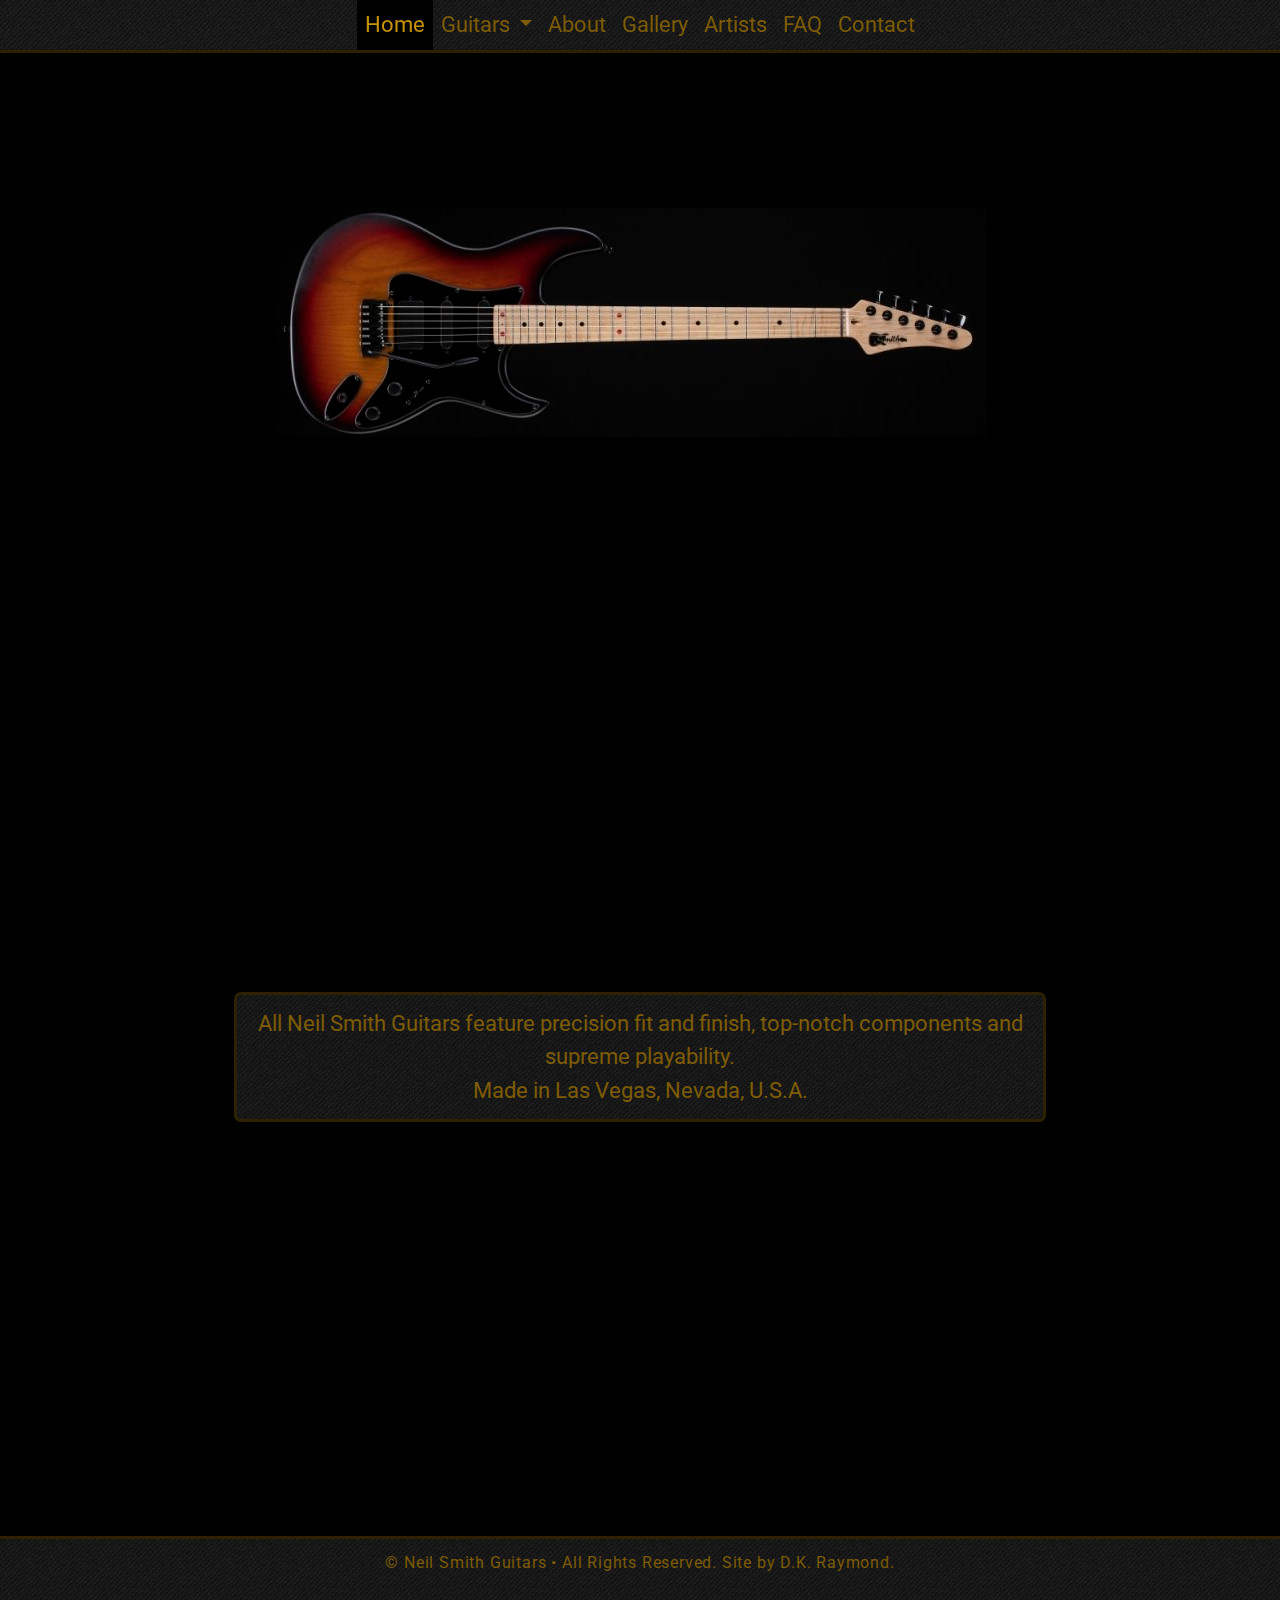
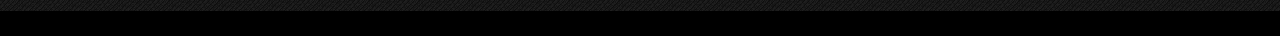
<file: index.html>
<!DOCTYPE html>
<html lang="en">
  <head>
    <meta charset="utf-8" />
    <meta
      name="viewport"
      content="width=device-width, initial-scale=1, shrink-to-fit=no"
    />
    <meta
      name="description"
      content="Neil Smith Guitars offers pro-quality solid-body electric guitars from Las Vegas, NV, USA."
    />
    <link rel="apple-touch-icon" sizes="180x180" href="/apple-touch-icon.png" />
    <link rel="icon" type="image/png" sizes="32x32" href="/favicon-32x32.png" />
    <link rel="icon" type="image/png" sizes="16x16" href="/favicon-16x16.png" />
    <link rel="manifest" href="/site.webmanifest" />
    <link
      href="https://fonts.googleapis.com/css?family=Roboto&display=swap"
      rel="stylesheet"
    />
    <link
      rel="stylesheet"
      href="https://stackpath.bootstrapcdn.com/bootstrap/4.3.1/css/bootstrap.min.css"
      integrity="sha384-ggOyR0iXCbMQv3Xipma34MD+dH/1fQ784/j6cY/iJTQUOhcWr7x9JvoRxT2MZw1T"
      crossorigin="anonymous"
    />
    <link
      rel="stylesheet"
      href="https://use.fontawesome.com/releases/v5.6.3/css/all.css"
      integrity="sha384-UHRtZLI+pbxtHCWp1t77Bi1L4ZtiqrqD80Kn4Z8NTSRyMA2Fd33n5dQ8lWUE00s/"
      crossorigin="anonymous"
    />
    <link rel="stylesheet" href="./css/styles.min.css" />
    <link rel="stylesheet" href="https://unpkg.com/aos@next/dist/aos.css" />
    <title>
      Neil Smith Guitars - Fine Electric Guitars from Las Vegas, NV, USA
    </title>
  </head>
  <body class="home-page-body">
    <nav class="navbar navbar-expand-lg navbar-dark">
      <button
        class="navbar-toggler"
        type="button"
        data-toggle="collapse"
        data-target="#navbarSupportedContent"
        aria-controls="navbarSupportedContent"
        aria-expanded="false"
        aria-label="Toggle navigation"
      >
        <span class="navbar-toggler-icon">
          <i class="fas fa-bars"></i>
        </span>
      </button>
      <div class="collapse navbar-collapse" id="navbarSupportedContent">
        <ul class="navbar-nav m-auto">
          <li class="nav-item">
            <a class="nav-link active" href="index.html"
              >Home <span class="sr-only">(current)</span></a
            >
          </li>
          <li class="nav-item dropdown">
            <a
              class="nav-link dropdown-toggle"
              href="#"
              id="navbarDropdown"
              role="button"
              data-toggle="dropdown"
              aria-haspopup="true"
              aria-expanded="false"
            >
              Guitars
            </a>
            <div class="dropdown-menu" aria-labelledby="navbarDropdown">
              <a class="dropdown-item" href="starbird-sss.html">Starbird SSS</a>
              <a class="dropdown-item" href="starbird-hh.html">Starbird HH</a>
              <a class="dropdown-item" href="starbird-hsh.html">Starbird HSH</a>
              <a class="dropdown-item" href="stardust-II.html">Stardust II</a>
            </div>
          </li>
          <li class="nav-item">
            <a class="nav-link" href="about.html">About</a>
          </li>
          <li class="nav-item dropdown"></li>
          <li class="nav-item">
            <a class="nav-link" href="gallery.html">Gallery</a>
          </li>
          <li class="nav-item">
            <a class="nav-link" href="artists.html">Artists</a>
          </li>
          <li class="nav-item">
            <a
              class="nav-link"
              href="faq.html"
              title="FAQ - Frequently Asked Questions"
              >FAQ</a
            >
          </li>
          <li class="nav-item">
            <a class="nav-link" href="contact.html">Contact</a>
          </li>
        </ul>
      </div>
    </nav>
    <main class="home-page-container container-fluid">
      <header class="home-page-header" data-aos="fade-down">
        <p class="home-page-header__title" title="Neil Smith Guitars">
          Neil Smith Guitars
        </p>
        <a href="index.html"
          ><img
            class="home-page-header__image img-fluid"
            src="img/logo/smith-logo-large.png"
            alt="Neil Smith Guitars Logo"
            title="Neil Smith Guitars Logo"
        /></a>
      </header>

      <section class="carousel-wrapper">
        <div class="carousel slide d-none d-md-block" data-ride="carousel">
          <div class="carousel-inner">
            <div class="carousel-item active">
              <a href="stardust-II.html"
                ><img
                  src="img/carousel/stardust-II-guitar--slide.jpg"
                  class="carousel-slide img-fluid"
                  title="Stardust II Guitar"
                  alt="Stardust II Guitar"
                />
              </a>
            </div>
            <div class="carousel-item">
              <a href="starbird-hsh.html"
                ><img
                  src="img/carousel/starbird-hsh-guitar--slide.jpg"
                  class="carousel-slide img-fluid"
                  title="Starbird HSH Guitar"
                  alt="Starbird HSH Guitar"
                />
              </a>
            </div>
            <div class="carousel-item">
              <a href="starbird-sss.html"
                ><img
                  src="img/carousel/starbird-sss-guitar--slide.jpg"
                  class="carousel-slide img-fluid"
                  title="Starbird SSS Guitar"
                  alt="Starbird SSS Guitar"
                />
              </a>
            </div>
            <div class="carousel-item">
              <a href="starbird-hh.html"
                ><img
                  src="img/carousel/starbird-hh-guitar--slide.jpg"
                  class="carousel-slide img-fluid"
                  title="Starbird HH Guitar"
                  alt="Starbird HH Guitar"
                />
              </a>
            </div>
          </div>
        </div>
      </section>

      <section class="secret-weapon-wrapper">
        <div class="mb-2 d-block d-sm-none" data-aos="fade-up">
          <p class="secret-weapon" title="Meet your new Secret Weapon">
            Meet your new<br />
            Secret Weapon.
          </p>
        </div>
        <div class="mt-1 mb-2 d-none d-sm-block" data-aos="fade-up">
          <p class="secret-weapon" title="Meet your new Secret Weapon">
            Meet your new Secret Weapon.
          </p>
        </div>
      </section>
      <section class="home-page-guitars row">
        <section
          class="home-page-guitar col-sm-6 col-lg-4 col-xl-3"
          data-aos="fade-up"
        >
          <a href="stardust-II.html" class="home-page-guitar__thumb-link">
            <picture>
              <source
                srcset="./img/guitars/vertical/stardust-II-front-vertical.jpg"
                media="(min-width: 768px)"
                alt="Stardust II Electric Guitar"
                title="Stardust II Electric Guitar"
              />
              <img
                class="home-page-guitar__vertical-image img-fluid"
                src="./img/guitars/vertical/stardust-II-front-body.jpg"
                alt="Stardust II Electric Guitar"
                title="Stardust II Electric Guitar"
              /> </picture></a
          ><br />
          <a
            class="home-page-guitar__bordered-label"
            href="stardust-II.html"
            alt="Stardust II Electric Guitar"
            title="Stardust II Electric Guitar"
            >Stardust&nbsp;II</a
          >
        </section>
        <section
          class="home-page-guitar col-sm-6 col-lg-4 col-xl-3"
          data-aos="fade-up"
        >
          <a href="starbird-hsh.html" class="home-page-guitar__thumb-link">
            <picture>
              <source
                srcset="
                  ./img/guitars/vertical/starbird-hsh-guitar-front-vertical.jpg
                "
                media="(min-width: 768px)"
                alt="Starbird HSH Elctric Guitar"
                title="Starbird HSH Electric Guitar"
              />
              <img
                class="home-page-guitar__vertical-image img-fluid"
                src="./img/guitars/vertical/starbird-hsh-front-body.jpg"
                alt="Starbird HSH Electric Guitar"
                title="Starbird HSH Electric Guitar"
              />
            </picture> </a
          ><br />
          <a
            class="home-page-guitar__bordered-label"
            href="starbird-hsh.html"
            alt="Starbird HSH Electric Guitar"
            title="Starbird HSH Electric Guitar"
            >Starbird&nbsp;HSH</a
          >
        </section>

        <section
          class="home-page-guitar col-sm-6 col-lg-4 col-xl-3"
          data-aos="fade-up"
        >
          <a href="starbird-sss.html" class="home-page-guitar__thumb-link">
            <picture>
              <source
                srcset="
                  ./img/guitars/vertical/starbird-sss-guitar-front-vertical.jpg
                "
                media="(min-width: 768px)"
                alt="Starbird SSS Electric Guitar"
                title="Starbird SSS Electric Guitar"
              />
              <img
                class="home-page-guitar__vertical-image img-fluid"
                src="./img/guitars/vertical/starbird-sss-front-body.jpg"
                alt="Starbird SSS Electric Guitar"
                title="Starbird SSS Electric Guitar"
              />
            </picture> </a
          ><br />
          <a
            class="home-page-guitar__bordered-label"
            href="starbird-sss.html"
            alt="Starbird SSS Electric Guitar"
            title="Starbird SSS Electric Guitar"
            >Starbird&nbsp;SSS</a
          >
        </section>
        <section
          class="home-page-guitar col-sm-6 col-lg-4 col-xl-3"
          data-aos="fade-up"
        >
          <a href="starbird-hh.html" class="home-page-guitar__thumb-link">
            <picture>
              <source
                srcset="
                  ./img/guitars/vertical/starbird-hh-guitar-front-vertical.jpg
                "
                media="(min-width: 768px)"
                alt="Starbird HH Electric Guitar"
                title="Starbird HH Electric Guitar"
              />
              <img
                class="home-page-guitar__vertical-image img-fluid"
                src="./img/guitars/vertical/starbird-hh-front-body.jpg"
                alt="Starbird HH Electric Guitar"
                title="Starbird HH Electric Guitar"
              />
            </picture> </a
          ><br />
          <a
            class="home-page-guitar__bordered-label"
            href="starbird-hh.html"
            alt="Starbird HH Electric Guitar"
            title="Starbird HH Electric Guitar"
            >Starbird&nbsp;HH</a
          >
        </section>
      </section>
      <section class="home-page-text">
        All Neil Smith Guitars feature precision fit and finish, top-notch
        components and supreme playability.<br />
        Made in Las Vegas, Nevada, U.S.A.
      </section>
      <section class="ready-to-purchase" data-aos="fade-up">
        <span class="d-block d-md-inline-block"
          >Ready to purchase a guitar?</span
        >
        Please read our
        <a href="faq.html" title="FAQ (Frequently Asked Questions)">FAQ</a>
        first.
      </section>

      <section class="home-vendor-logos" data-aos="fade-up">
        <a href="http://www.buzzfeiten.com/" target="_blank"
          ><img
            class="home-vendor-logos__logo"
            src="./img/vendor-logo/buzz-feiten-trans.png"
            alt="Buzz Feiten Tuning System Logo"
            title="Buzz Feiten Tuning System Logo"
        /></a>
        <a href="https://shop.fender.com/en-US/parts/" target="_blank">
          <img
            class="home-vendor-logos__logo"
            src="./img/vendor-logo/fender-parts-trans-210.png"
            alt="Fender Parts Logo"
            title="Fender Parts Logo"
        /></a>
        <a href="https://graphtech.com/" target="_blank">
          <img
            class="home-vendor-logos__logo"
            src="./img/vendor-logo/graph-tech-trans.png"
            alt="Graph Tech Guitar Labs Logo"
            title="Graph Tech Guitar Labs Logo"
        /></a>
        <a href="https://hipshotproducts.com/" target="_blank">
          <img
            class="home-vendor-logos__logo"
            src="./img/vendor-logo/hipshot-logo-trans.png"
            alt="Hipshot Products Logo"
            title="Hipshot Products Logo"
        /></a>
        <a href="http://www.kentarmstrong.com/" target="_blank">
          <img
            class="home-vendor-logos__logo"
            src="./img/vendor-logo/kent-armstrong-trans.png"
            alt="Kent Armstrong Pickups Logo"
            title="Kent Armstrong Pickups Logo"
        /></a>
        <a href="https://www.seymourduncan.com/" target="_blank">
          <img
            class="home-vendor-logos__logo"
            src="./img/vendor-logo/seymour-duncan-trans.png"
            alt="Seymour Duncan Logo"
            title="Seymour Duncan Logo"
        /></a>
      </section>
    </main>
    <aside class="bg-las-vegas-dusk" data-aos="fade-up">
      <div
        class="bg-las-vegas-dusk--caption"
        data-aos="fade-down"
        title="Great Guitars Made in Las Vegas, Nevada, USA"
      >
        Great Guitars Made in Las Vegas, Nevada, USA
      </div>
    </aside>
    <footer class="footer">
      <div class="footer-item">
        <span class="d-block d-md-inline"
          >&copy; <span id="theYear"></span> Neil Smith Guitars</span
        >
        <span class="d-none d-md-inline">&bull;</span> All Rights Reserved. Site
        by D.K. Raymond.<br />
        <a
          href="https://www.facebook.com/vgcustomshop/"
          target="_blank"
          title="Smith Guitars on Facebook"
          ><i class="fab fa-facebook-f"></i></a
        >&nbsp;&nbsp;&nbsp;<a
          href="https://www.youtube.com/channel/UCGdIcg595AteFdgmC6XiWNA"
          target="_blank"
          title="Smith Guitars on YouTube"
          ><i class="fab fa-youtube"></i></a
        >&nbsp;&nbsp;&nbsp;<a
          href="mailto:nsmith@vegasguitars.com?subject=Message from Website"
          target="_blank"
          title="Email Smith Guitars"
          ><i class="fas fa-envelope"></i></a
        ><br />
      </div>
    </footer>
    <div class="cookiealert alert text-center" role="alert">
      This website uses cookies to ensure you obtain the best user experience.
      <a href="privacy-policy.html">Learn More</a>
      <button
        type="button"
        class="btn btn-gold acceptcookies d-block d-md-inline-block"
        aria-label="Close"
      >
        Got It
      </button>
    </div>
    <script
      src="https://code.jquery.com/jquery-3.4.1.min.js"
      integrity="sha256-CSXorXvZcTkaix6Yvo6HppcZGetbYMGWSFlBw8HfCJo="
      crossorigin="anonymous"
    ></script>
    <script
      src="https://cdnjs.cloudflare.com/ajax/libs/popper.js/1.14.7/umd/popper.min.js"
      integrity="sha384-UO2eT0CpHqdSJQ6hJty5KVphtPhzWj9WO1clHTMGa3JDZwrnQq4sF86dIHNDz0W1"
      crossorigin="anonymous"
    ></script>
    <script
      src="https://stackpath.bootstrapcdn.com/bootstrap/4.3.1/js/bootstrap.min.js"
      integrity="sha384-JjSmVgyd0p3pXB1rRibZUAYoIIy6OrQ6VrjIEaFf/nJGzIxFDsf4x0xIM+B07jRM"
      crossorigin="anonymous"
    ></script>
    <script src="https://unpkg.com/aos@next/dist/aos.js"></script>
    <script src="js/index.js"></script>
    <script src="js/cookiealert.js"></script>
  </body>
</html>
</file>
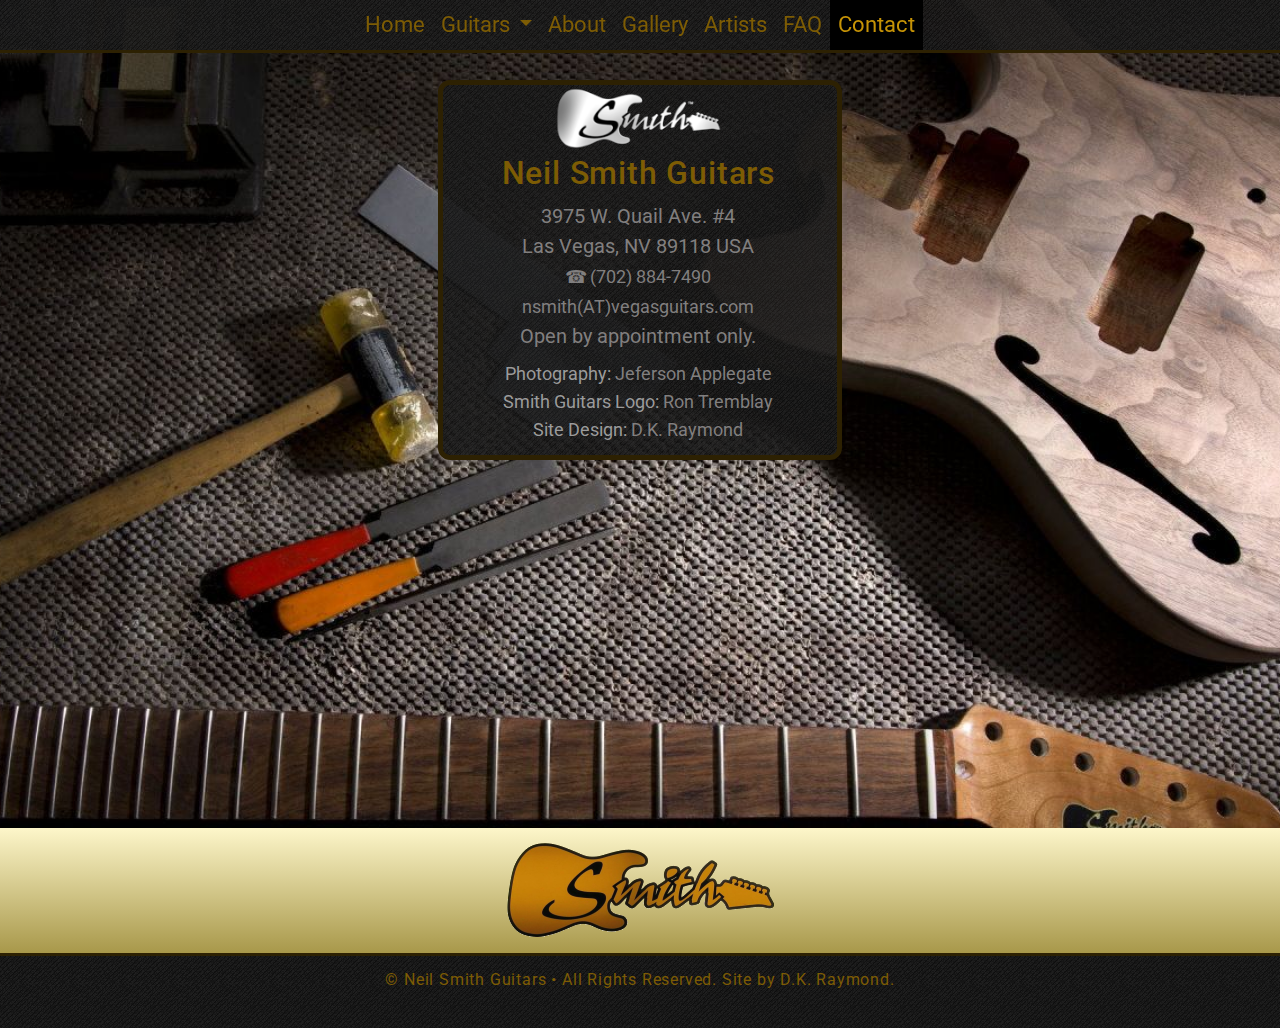
<file: contact.html>
<!doctype html>
<html lang="en">
  <head>
    <meta charset="utf-8">
    <meta name="viewport" content="width=device-width, initial-scale=1, shrink-to-fit=no">
    <meta name="description" content="Contact information for Neil Smith Guitars.">
    <link rel="apple-touch-icon" sizes="180x180" href="/apple-touch-icon.png" />
    <link rel="icon" type="image/png" sizes="32x32" href="/favicon-32x32.png" />
    <link rel="icon" type="image/png" sizes="16x16" href="/favicon-16x16.png" />
    <link rel="manifest" href="/site.webmanifest" />
    <link href="https://fonts.googleapis.com/css?family=Roboto&display=swap" rel="stylesheet">
    <link rel="stylesheet" href="https://stackpath.bootstrapcdn.com/bootstrap/4.3.1/css/bootstrap.min.css" integrity="sha384-ggOyR0iXCbMQv3Xipma34MD+dH/1fQ784/j6cY/iJTQUOhcWr7x9JvoRxT2MZw1T" crossorigin="anonymous">
    <link rel="stylesheet" href="https://use.fontawesome.com/releases/v5.6.3/css/all.css" integrity="sha384-UHRtZLI+pbxtHCWp1t77Bi1L4ZtiqrqD80Kn4Z8NTSRyMA2Fd33n5dQ8lWUE00s/" crossorigin="anonymous">
    <link rel="stylesheet" href="./css/styles.min.css">
    <title>Contact Info - Neil Smith Guitars</title>
  </head>
  <body class="contact-body">
    <nav class="navbar navbar-expand-lg navbar-dark">
        <button class="navbar-toggler" type="button" data-toggle="collapse" data-target="#navbarSupportedContent" aria-controls="navbarSupportedContent" aria-expanded="false" aria-label="Toggle navigation">
            <span class="navbar-toggler-icon">
                <i class="fas fa-bars"></i>
            </span>
        </button>
        <div class="collapse navbar-collapse" id="navbarSupportedContent">
            <ul class="navbar-nav m-auto">
                <li class="nav-item">
                    <a class="nav-link" href="index.html">Home</a>
                </li>
                <li class="nav-item dropdown">
                    <a class="nav-link dropdown-toggle" href="#" id="navbarDropdown" role="button" data-toggle="dropdown" aria-haspopup="true" aria-expanded="false">
                    Guitars
                    </a>
                    <div class="dropdown-menu" aria-labelledby="navbarDropdown">
                        <a class="dropdown-item" href="starbird-sss.html">Starbird SSS</a>
                        <a class="dropdown-item" href="starbird-hh.html">Starbird HH</a>
                        <a class="dropdown-item" href="starbird-hsh.html">Starbird HSH</a>
                        <a class="dropdown-item" href="stardust-II.html">Stardust II</a>
                        <!-- <a class="dropdown-item" href="stardust-24.html">Stardust 24</a> -->
                    </div>
                </li>
                <li class="nav-item">
                    <a class="nav-link" href="about.html">About</span></a>
                </li>
                <li class="nav-item">
                    <a class="nav-link" href="gallery.html">Gallery</a>
                </li>
                <li class="nav-item">
                    <a class="nav-link" href="artists.html">Artists</span></a>
                </li>
                <li class="nav-item">
                    <a class="nav-link" href="faq.html" title="FAQ - Frequently Asked Questions">FAQ</span></a>
                </li>
                <li class="nav-item">
                    <a class="nav-link active" href="contact.html">Contact</span></a>
                </li>
                </ul>
        </div>
    </nav>
    <main class="contact-container container-fluid">
        <div class="row pb-0">
            <div class="col-sm-10 offset-sm-1">
                <div class="contact-info">
                    <div class="contact-info__logo">
                        <a href="index.html"><img src="img/logo/smith-guitars-logo-trans.png" class="contact-logo" alt="Neil Smith Guitars Logo" title="Neil Smith Guitars Logo"></a>
                    </div>
                    <div class="contact-info__address">
                        <h1 class="company-name" title="Neil Smith Guitars">Neil Smith Guitars</h1>
                        3975 W. Quail Ave. #4<br/>
                        Las Vegas, NV 89118 USA<br/>
                        <a href="tel:1-702-884-7490" title="702-884-7490">(702) 884-7490</a><br/>
                        <i class="fas fa-envelope"></i> <a href="mailto:nsmith@vegasguitars.com" class="contact-email" title="nsmith@vegasguitars.com">nsmith(AT)vegasguitars.com</a><br>
                        Open by appointment only.<br>
                    </div>
                    <div class="contact-info__credits">
                        <p class="credit">Photography: <a href="https://www.linkedin.com/in/jeferson-applegate-1a00546/" target="_blank">Jeferson Applegate</a></p>

                        <p class="credit">Smith Guitars Logo: <a href="https://www.linkedin.com/in/ron-tremblay-156753b/" target="_blank">Ron Tremblay</a></p>

                        <p class="credit">Site Design: <a href="https://www.linkedin.com/in/kipraymond/https://www.linkedin.com/in/kipraymond/" target="_blank" title='D.K. Raymond'>D.K. Raymond</a></p>

                    </div>
                </div>
            </div>
        </div>
    </main>
    <a href="index.html" title="Neil Smith Guitars Logo">
        <div class="about-company-logo-gold" data-aos="fade-up"></div
      ></a>
    <footer>
        <div class="footer">
            <div class="footer-item">
                <span class="d-block d-md-inline">&copy; <span id="theYear"></span> Neil Smith Guitars</span> <span class="d-none d-md-inline">&bull;</span> All Rights Reserved. Site by D.K. Raymond.<br>
                <a href="https://www.facebook.com/vgcustomshop/" target="_blank" class="text-light" title="Smith Guitars on Facebook"><i class="fab fa-facebook-f"></i></a>&nbsp;&nbsp;&nbsp;<a href="https://www.youtube.com/channel/UCGdIcg595AteFdgmC6XiWNA" target="_blank" class="text-light" title="Smith Guitars on YouTube"><i class="fab fa-youtube"></i></a>&nbsp;&nbsp;&nbsp;<a href="mailto:nsmith@vegasguitars.com?subject=Message from Website" target="_blank" class="text-light" title="Email Smith Guitars"><i class="fas fa-envelope"></i></a><br>
            </div>
        </div>
    </footer>
    <script src="https://code.jquery.com/jquery-3.4.1.min.js"
  integrity="sha256-CSXorXvZcTkaix6Yvo6HppcZGetbYMGWSFlBw8HfCJo="
  crossorigin="anonymous"></script>
    <script src="https://cdnjs.cloudflare.com/ajax/libs/popper.js/1.14.7/umd/popper.min.js" integrity="sha384-UO2eT0CpHqdSJQ6hJty5KVphtPhzWj9WO1clHTMGa3JDZwrnQq4sF86dIHNDz0W1" crossorigin="anonymous"></script>
    <script src="https://stackpath.bootstrapcdn.com/bootstrap/4.3.1/js/bootstrap.min.js" integrity="sha384-JjSmVgyd0p3pXB1rRibZUAYoIIy6OrQ6VrjIEaFf/nJGzIxFDsf4x0xIM+B07jRM" crossorigin="anonymous"></script>
    <script src="/js/contact.min.js"></script>
  </body>
</html>
</file>
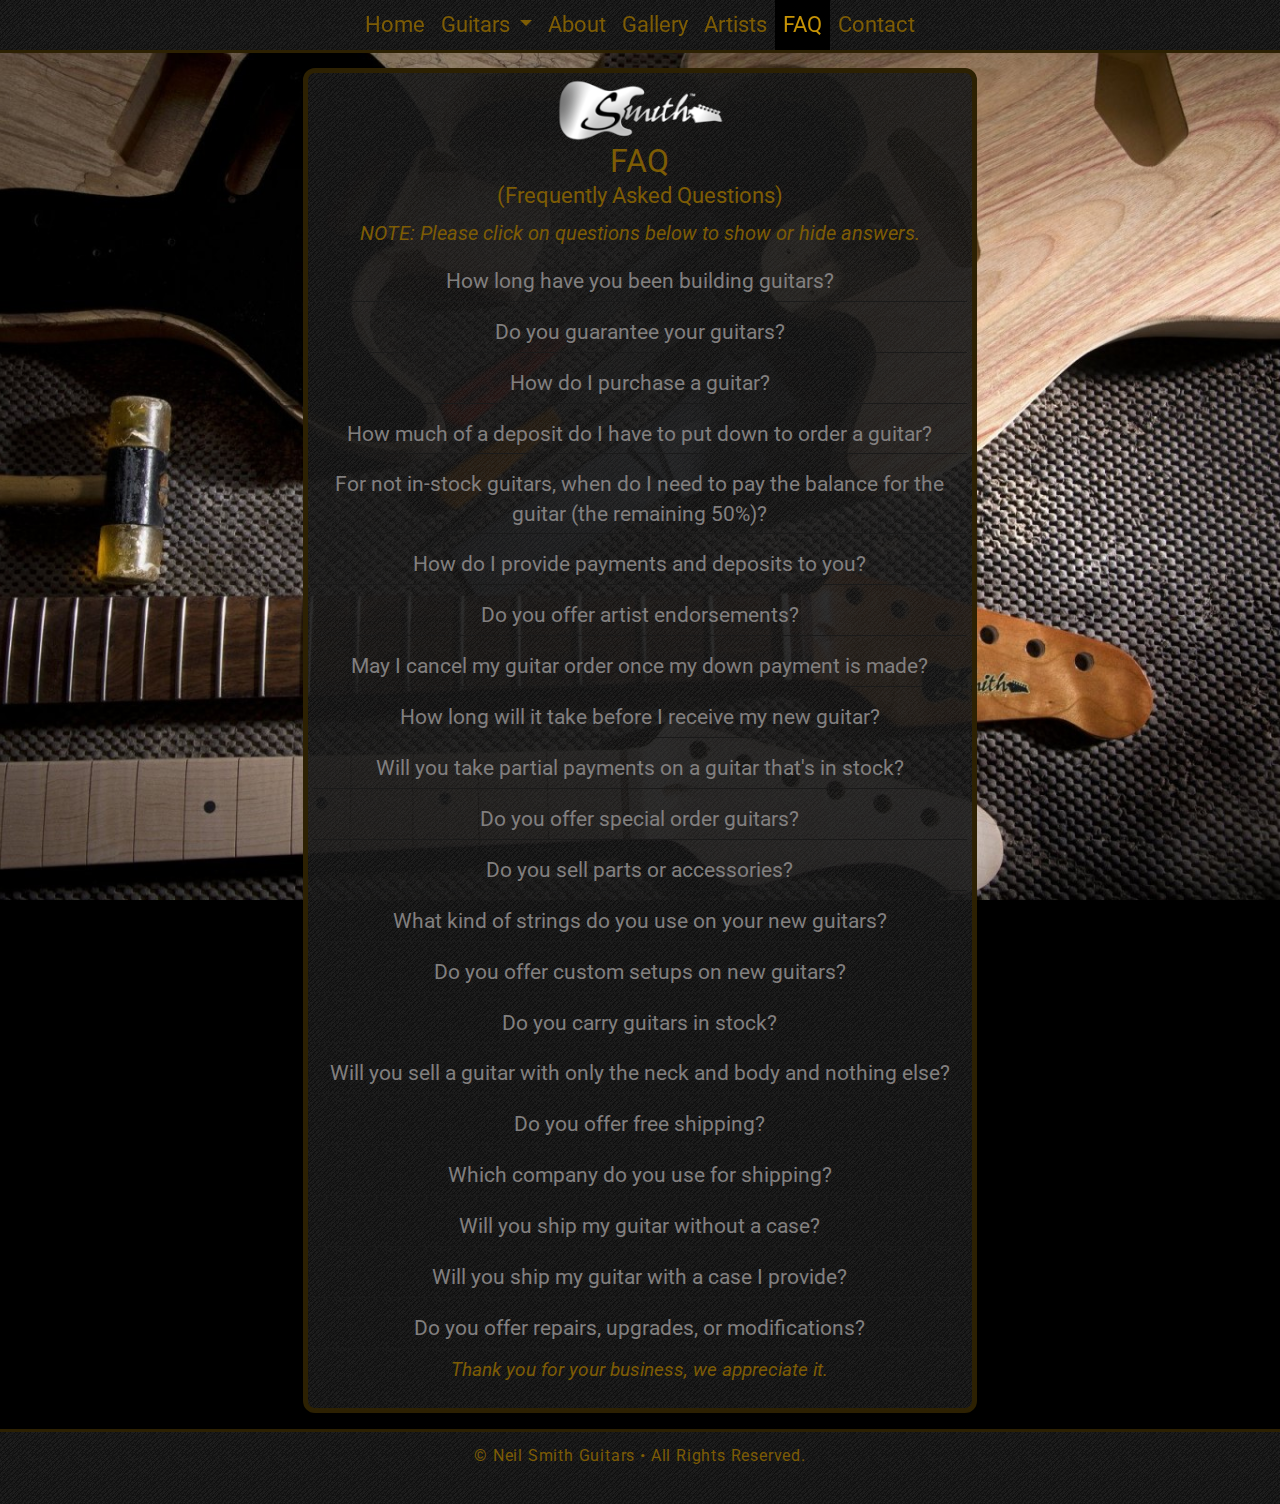
<file: faq.html>
<!DOCTYPE html>
<html lang="en">
  <head>
    <meta charset="utf-8" />
    <meta
      name="viewport"
      content="width=device-width, initial-scale=1, shrink-to-fit=no"
    />
    <meta
      name="description"
      content="Frequently Asked Questions if you're considering a purchase from Neil Smith Guitars."
    />
    <meta
      name="keywords"
      content="FAQ,Frequently Asked Questions,faq for neil smith guitars"
    />
    <link rel="apple-touch-icon" sizes="180x180" href="/apple-touch-icon.png" />
    <link rel="icon" type="image/png" sizes="32x32" href="/favicon-32x32.png" />
    <link rel="icon" type="image/png" sizes="16x16" href="/favicon-16x16.png" />
    <link rel="manifest" href="/site.webmanifest" />
    <link
      href="https://fonts.googleapis.com/css?family=Roboto&display=swap"
      rel="stylesheet"
    />
    <link
      rel="stylesheet"
      href="https://stackpath.bootstrapcdn.com/bootstrap/4.3.1/css/bootstrap.min.css"
      integrity="sha384-ggOyR0iXCbMQv3Xipma34MD+dH/1fQ784/j6cY/iJTQUOhcWr7x9JvoRxT2MZw1T"
      crossorigin="anonymous"
    />
    <link
      rel="stylesheet"
      href="https://use.fontawesome.com/releases/v5.6.3/css/all.css"
      integrity="sha384-UHRtZLI+pbxtHCWp1t77Bi1L4ZtiqrqD80Kn4Z8NTSRyMA2Fd33n5dQ8lWUE00s/"
      crossorigin="anonymous"
    />
    <link rel="stylesheet" href="./css/styles.min.css" />
    <title>FAQ (Frequently Asked Questions) - Neil Smith Guitars</title>
  </head>
  <body class="faq-body">
    <nav class="navbar navbar-expand-lg navbar-dark">
      <button
        class="navbar-toggler"
        type="button"
        data-toggle="collapse"
        data-target="#navbarSupportedContent"
        aria-controls="navbarSupportedContent"
        aria-expanded="false"
        aria-label="Toggle navigation"
      >
        <span class="navbar-toggler-icon">
          <i class="fas fa-bars"></i>
        </span>
      </button>
      <div class="collapse navbar-collapse" id="navbarSupportedContent">
        <ul class="navbar-nav m-auto">
          <li class="nav-item">
            <a class="nav-link" href="index.html"
              >Home <span class="sr-only">(current)</span></a
            >
          </li>
          <li class="nav-item dropdown">
            <a
              class="nav-link dropdown-toggle"
              href="#"
              id="navbarDropdown"
              role="button"
              data-toggle="dropdown"
              aria-haspopup="true"
              aria-expanded="false"
            >
              Guitars
            </a>
            <div class="dropdown-menu" aria-labelledby="navbarDropdown">
              <a class="dropdown-item" href="starbird-sss.html">Starbird SSS</a>
              <a class="dropdown-item" href="starbird-hh.html">Starbird HH</a>
              <a class="dropdown-item" href="starbird-hsh.html">Starbird HSH</a>
              <a class="dropdown-item" href="stardust-II.html">Stardust II</a>
              <!-- <a class="dropdown-item" href="stardust-24.html">Stardust 24</a> -->
            </div>
          </li>
          <li class="nav-item">
            <a class="nav-link" href="about.html">About</a>
          </li>
          <li class="nav-item">
            <a class="nav-link" href="gallery.html">Gallery</a>
          </li>
          <li class="nav-item">
            <a class="nav-link" href="artists.html">Artists</a>
          </li>
          <li class="nav-item">
            <a
              class="nav-link active"
              href="faq.html"
              title="FAQ - Frequently Asked Questions"
              >FAQ</a
            >
          </li>
          <li class="nav-item">
            <a class="nav-link" href="contact.html">Contact</a>
          </li>
        </ul>
      </div>
    </nav>
    <main class="faq-container container-fluid">
      <div class="row pb-0">
        <div class="col-md-10 offset-md-1">
          <div class="faq-wrapper">
            <header class="faq-header">
              <a href="index.html"
                ><img
                  src="./img/logo/smith-guitars-logo-trans.png"
                  class="faq-header__logo img-fluid"
                  alt="Neil Smith Guitars Logo"
                  title="Neil Smith Guitars Logo" /></a
              ><br />

              <h1 class="faq-header__title" title="FAQ">FAQ</h1>
              <span class="faq-header__subtitle"
                >(Frequently Asked Questions)</span
              >
              <span class="faq-header__instructions"
                >NOTE: Please click on questions below to show or hide
                answers.</span
              >
            </header>

            <section class="faq">
              <div class="faq__question">
                <a href="#" title="Click to show or hide answer"
                  >How long have you been building guitars?</a
                >
              </div>
              <div class="faq__answer">
                <p>
                  We began building guitars in 2005. We opened our first guitar
                  repair shop in 1998.
                </p>
              </div>
            </section>

            <section class="faq">
              <div class="faq__question">
                <a href="#" title="Click to show or hide answer"
                  >Do you guarantee your guitars?</a
                >
              </div>
              <div class="faq__answer">
                <p>
                  Yes - we guarantee our guitars for one year against all
                  manufacturing defects.
                </p>
              </div>
            </section>

            <section class="faq">
              <div class="faq__question">
                <a href="#" title="Click to show or hide answer"
                  >How do I purchase a guitar?</a
                >
              </div>
              <div class="faq__answer">
                <p>
                  Just give us a call at
                  <a href="tel:1-702-884-7490" title="1-702-884-7490"
                    >702-884-7490</a
                  >. Make sure you select all the features/options you want
                  before calling. All available features are listed here on our
                  website.
                </p>
              </div>
            </section>

            <section class="faq">
              <div class="faq__question">
                <a href="#" title="Click to show or hide answer"
                  >How much of a deposit do I have to put down to order a
                  guitar?</a
                >
              </div>
              <div class="faq__answer">
                <p>
                  For guitars not in-stock, 50% down is required to begin
                  building. For in-stock guitars, full payment is required plus
                  tax and shipping charges.
                </p>
              </div>
            </section>

            <section class="faq">
              <div class="faq__question">
                <a href="#" title="Click to show or hide answer"
                  >For not in-stock guitars, when do I need to pay the balance
                  for the guitar (the remaining 50%)?</a
                >
              </div>
              <div class="faq__answer">
                <p>
                  The remaining 50% plus tax and shipping charges is due prior
                  to shipping.
                </p>
              </div>
            </section>

            <section class="faq">
              <div class="faq__question">
                <a href="#" title="Click to show or hide answer"
                  >How do I provide payments and deposits to you?</a
                >
              </div>
              <div class="faq__answer">
                <p>
                  Please call first - we take checks and
                  <a
                    href="https://www.paypal.com"
                    target="_blank"
                    title="PayPal"
                    >PayPal</a
                  >.
                </p>
              </div>
            </section>

            <section class="faq">
              <div class="faq__question">
                <a href="#" title="Click to show or hide answer"
                  >Do you offer artist endorsements?</a
                >
              </div>
              <div class="faq__answer">
                <p>
                  Currently we offer artist endorsements to
                  internationally-known artists only.
                </p>
              </div>
            </section>

            <section class="faq">
              <div class="faq__question">
                <a href="#" title="Click to show or hide answer"
                  >May I cancel my guitar order once my down payment is made?</a
                >
              </div>
              <div class="faq__answer">
                <p>
                  We are unable to offer refunds once the building process has
                  begun.
                </p>
              </div>
            </section>

            <section class="faq">
              <div class="faq__question">
                <a href="#" title="Click to show or hide answer"
                  >How long will it take before I receive my new guitar?</a
                >
              </div>
              <div class="faq__answer">
                <p>
                  Four months maximum.
                </p>
              </div>
            </section>

            <section class="faq">
              <div class="faq__question">
                <a href="#" title="Click to show or hide answer"
                  >Will you take partial payments on a guitar that's in
                  stock?</a
                >
              </div>
              <div class="faq__answer">
                <p>
                  We're unable to accept partial payments at this time.
                </p>
              </div>
            </section>

            <section class="faq">
              <div class="faq__question">
                <a href="#" title="Click to show or hide answer"
                  >Do you offer special order guitars?</a
                >
              </div>
              <div class="faq__answer">
                <p>
                  We currently only offer what's listed under each guitar
                  category.
                </p>
              </div>
            </section>

            <section class="faq">
              <div class="faq__question">
                <a href="#" title="Click to show or hide answer"
                  >Do you sell parts or accessories?</a
                >
              </div>
              <div class="faq__answer">
                <p>
                  We do not sell parts or accessories at this time.
                </p>
              </div>
            </section>

            <section class="faq">
              <div class="faq__question">
                <a href="#" title="Click to show or hide answer"
                  >What kind of strings do you use on your new guitars?</a
                >
              </div>
              <div class="faq__answer">
                <p>
                  We currently use
                  <a
                    href="https://shop.fender.com/en-US/accessories/strings/super-250s-nickel-plated-steel-strings/0730250402.html"
                    target="_blank"
                    >Fender Nickel-Steel strings</a
                  >
                  on all our new guitars (Fender strings are manufactured by
                  D'Addario). All new guitars are strung with .10-.46 gauge
                  strings.
                </p>
              </div>
            </section>

            <section class="faq">
              <div class="faq__question">
                <a href="#" title="Click to show or hide answer"
                  >Do you offer custom setups on new guitars?</a
                >
              </div>
              <div class="faq__answer">
                <p>
                  On all new guitars, the frets are dressed and guitars set up
                  to standard specifications.
                </p>
              </div>
            </section>

            <section class="faq">
              <div class="faq__question">
                <a href="#" title="Click to show or hide answer"
                  >Do you carry guitars in stock?</a
                >
              </div>
              <div class="faq__answer">
                <p>
                  Yes. We usually have several models available to ship
                  immediately.
                </p>
              </div>
            </section>

            <section class="faq">
              <div class="faq__question">
                <a href="#" title="Click to show or hide answer"
                  >Will you sell a guitar with only the neck and body and
                  nothing else?</a
                >
              </div>
              <div class="faq__answer">
                <p>
                  We currently do not sell incomplete or unfinished instruments.
                </p>
              </div>
            </section>

            <section class="faq">
              <div class="faq__question">
                <a href="#" title="Click to show or hide answer"
                  >Do you offer free shipping?</a
                >
              </div>
              <div class="faq__answer">
                <p>
                  We are currently unable to offer free shipping.
                </p>
              </div>
            </section>

            <!-- <section class="faq">
              <div class="faq__question">
                <a href="#" title="Click to show or hide answer"
                  >Which company do you use for shipping?</a
                >
              </div>
              <div class="faq__answer">
                <p>
                  We use Fedex Ground or Air for shipping.
                </p>
              </div>
            </section> -->

            <section class="faq">
              <div class="faq__question">
                <a href="#" title="Click to show or hide answer"
                  >Which company do you use for shipping?</a
                >
              </div>
              <div class="faq__answer">
                <p>
                  We use Fedex Ground or Air for shipping.
                </p>
              </div>
            </section>

            <section class="faq">
              <div class="faq__question">
                <a href="#" title="Click to show or hide answer"
                  >Will you ship my guitar without a case?</a
                >
              </div>
              <div class="faq__answer">
                <p>
                  We only ship our guitars in new Fender Deluxe Molded Hardshell
                  cases.
                </p>
              </div>
            </section>

            <section class="faq">
              <div class="faq__question">
                <a href="#" title="Click to show or hide answer"
                  >Will you ship my guitar with a case I provide?</a
                >
              </div>
              <div class="faq__answer">
                <p>
                  We currently only ship guitars in new Fender Deluxe Molded
                  Hardshell cases.
                </p>
              </div>
            </section>

            <section class="faq">
              <div class="faq__question">
                <a href="#" title="Click to show or hide answer"
                  >Do you offer repairs, upgrades, or modifications?</a
                >
              </div>
              <div class="faq__answer">
                <p>
                  Due to our small staff, we are unable to offer repairs,
                  upgrades, or modifications at this time.
                </p>
              </div>
            </section>

            <section class="faq-wrapper__thank-you">
              <p>Thank you for your business, we appreciate&nbsp;it.</p>
            </section>
          </div>
        </div>
      </div>
    </main>

    <footer>
      <div class="footer text-light text-center">
        <div class="footer-item">
          <span class="d-block d-md-inline"
            >&copy; <span id="theYear"></span> Neil Smith Guitars</span
          >
          <span class="d-none d-md-inline">&bull;</span> All Rights Reserved.<br />
          <a
            href="https://www.facebook.com/vgcustomshop/"
            target="_blank"
            class="text-light"
            title="Smith Guitars on Facebook"
            ><i class="fab fa-facebook-f"></i></a
          >&nbsp;&nbsp;&nbsp;<a
            href="https://www.youtube.com/channel/UCGdIcg595AteFdgmC6XiWNA"
            target="_blank"
            class="text-light"
            title="Smith Guitars on YouTube"
            ><i class="fab fa-youtube"></i></a
          >&nbsp;&nbsp;&nbsp;<a
            href="mailto:nsmith@vegasguitars.com?subject=Message from Website"
            target="_blank"
            class="text-light"
            title="Email Smith Guitars"
            ><i class="fas fa-envelope"></i></a
          ><br />
        </div>
      </div>
    </footer>
    <script
      src="https://code.jquery.com/jquery-3.4.1.min.js"
      integrity="sha256-CSXorXvZcTkaix6Yvo6HppcZGetbYMGWSFlBw8HfCJo="
      crossorigin="anonymous"
    ></script>
    <script
      src="https://cdnjs.cloudflare.com/ajax/libs/popper.js/1.14.7/umd/popper.min.js"
      integrity="sha384-UO2eT0CpHqdSJQ6hJty5KVphtPhzWj9WO1clHTMGa3JDZwrnQq4sF86dIHNDz0W1"
      crossorigin="anonymous"
    ></script>
    <script
      src="https://stackpath.bootstrapcdn.com/bootstrap/4.3.1/js/bootstrap.min.js"
      integrity="sha384-JjSmVgyd0p3pXB1rRibZUAYoIIy6OrQ6VrjIEaFf/nJGzIxFDsf4x0xIM+B07jRM"
      crossorigin="anonymous"
    ></script>
    <script src="/js/faq.min.js"></script>
    <script>
      $(function () {
        $(".faq__question > a").click(function (e) {
          e.preventDefault();

          let $content = $(this).parent().parent().find(".faq__answer");

          if ($content) {
            if ($(this).is(".active")) {
              $(this).removeClass("active");
              $content.slideUp(150);
            } else {
              $(this).addClass("active");
              $content.slideDown(150);
            }
          }
        });
      });
    </script>
  </body>
</html>
</file>
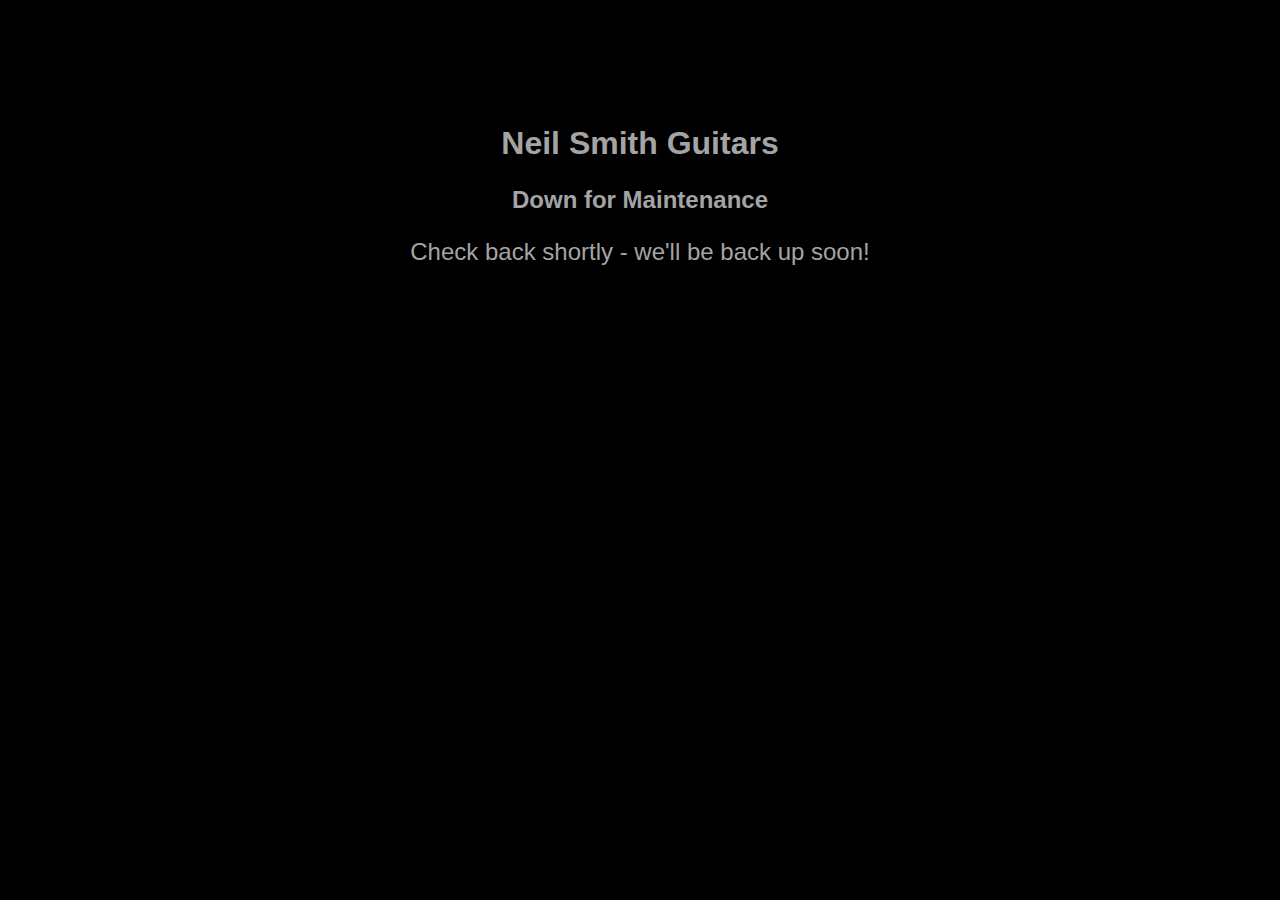
<file: maintenance.index.html>
<!DOCTYPE html>
<html lang="en">
  <head>
    <meta charset="UTF-8" />
    <meta name="viewport" content="width=device-width, initial-scale=1.0" />
    <title>Neil Smith Guitars - Down for Maintenance</title>
    <style>
      body {
        background-color: black;
        font-family: Arial, Helvetica, sans-serif;
        color: #a4a4a4;
      }
      .container {
        display: flex;
        background-color: transparent;
        align-items: center;
        justify-content: center;
      }
      .content {
        margin-top: 6rem;
        max-width: 60%;
        flex: 1 0 auto;
        text-align: center;
        align-self: center;
      }
      p {
        font-size: 1.5rem;
      }
    </style>
  </head>
  <body>
    <div class="container">
      <div class="content">
        <h1>Neil Smith Guitars</h1>
        <p><strong>Down for Maintenance</strong></p>
        <p>Check back shortly - we'll be back up soon!</p>
      </div>
    </div>
  </body>
</html>
</file>
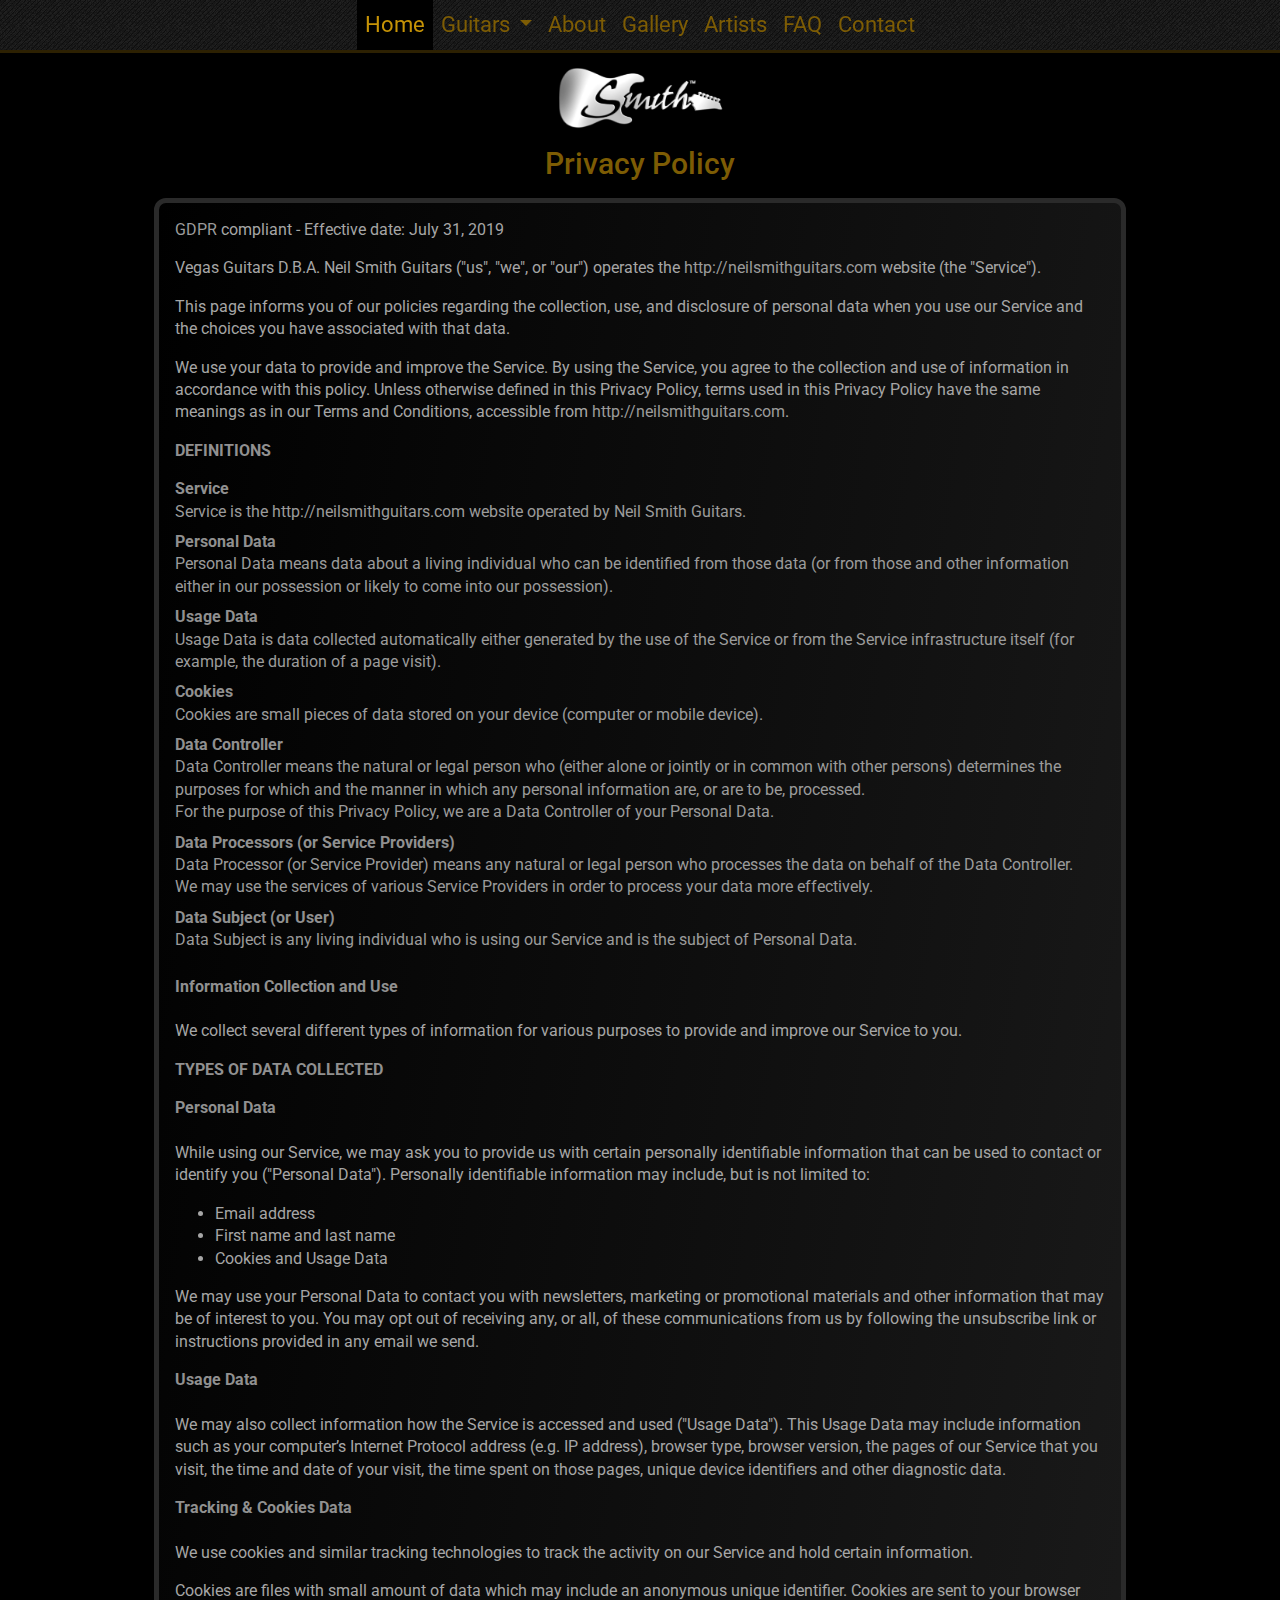
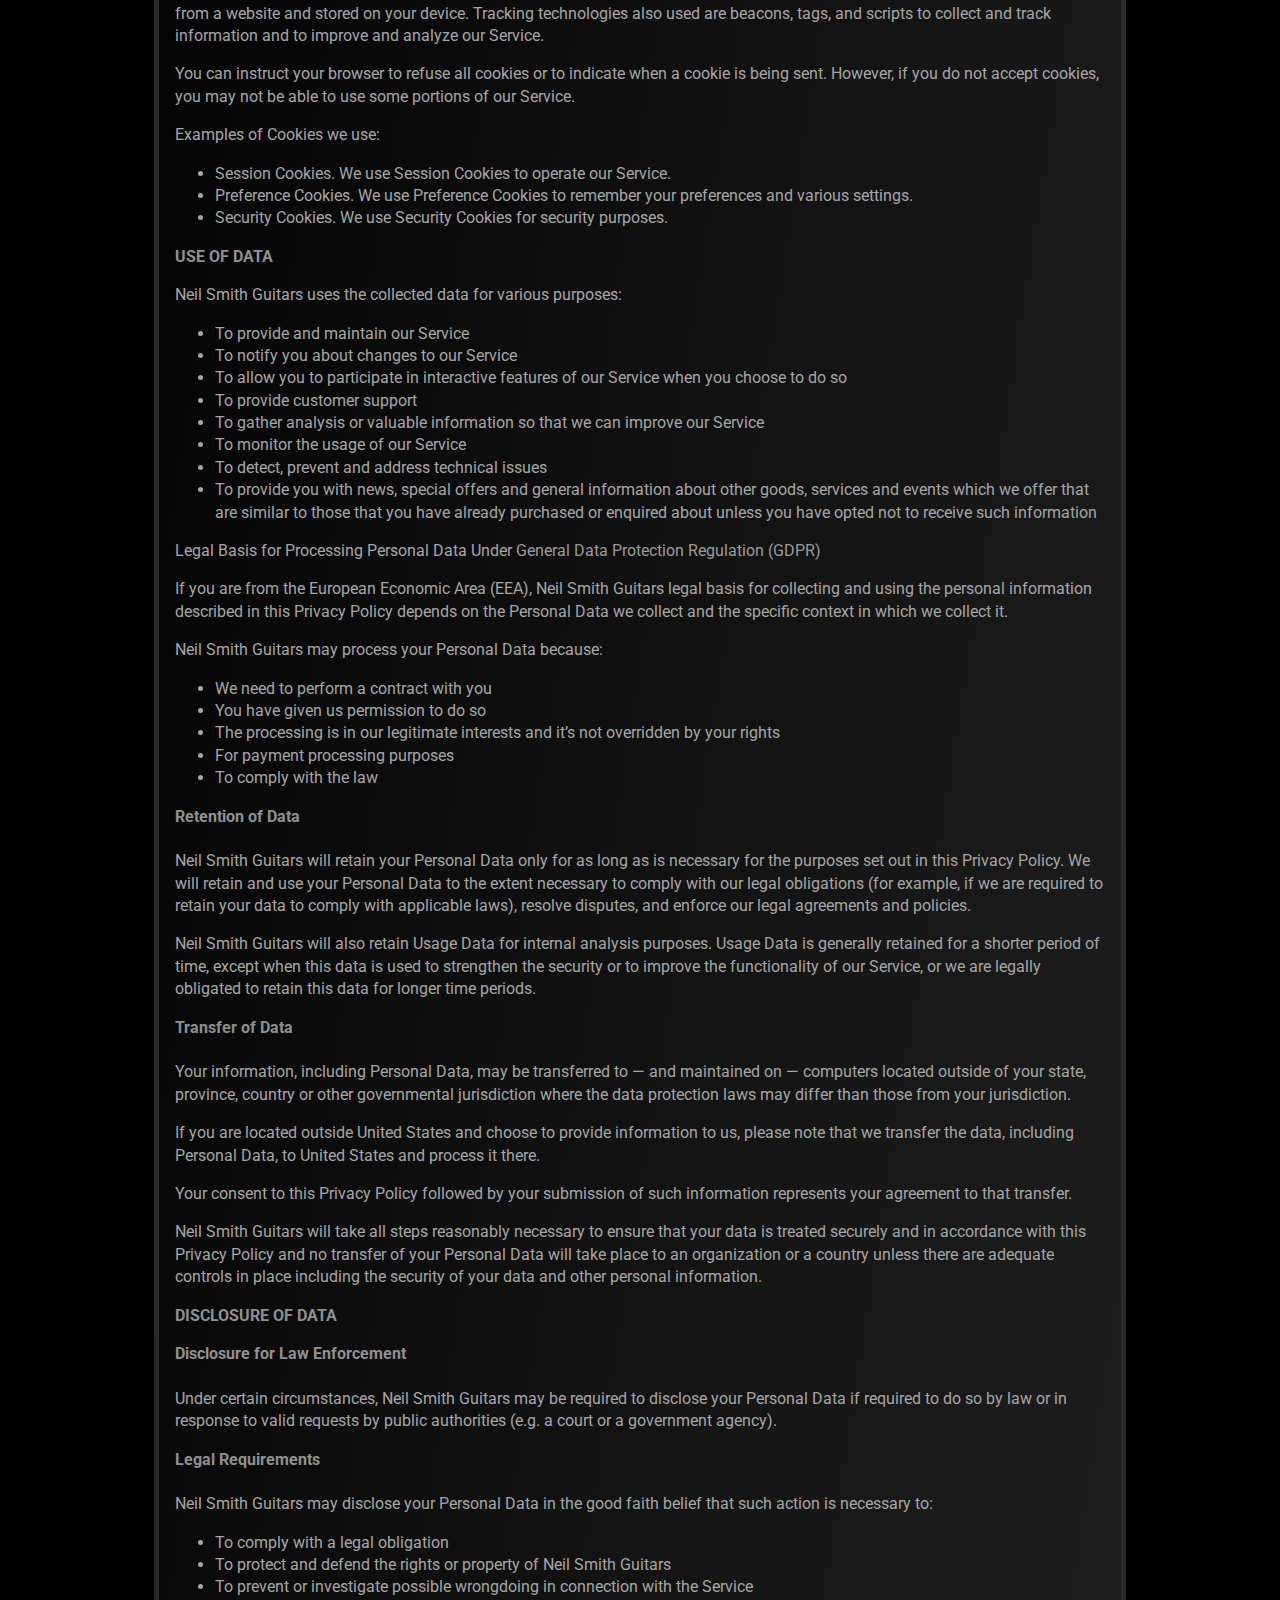
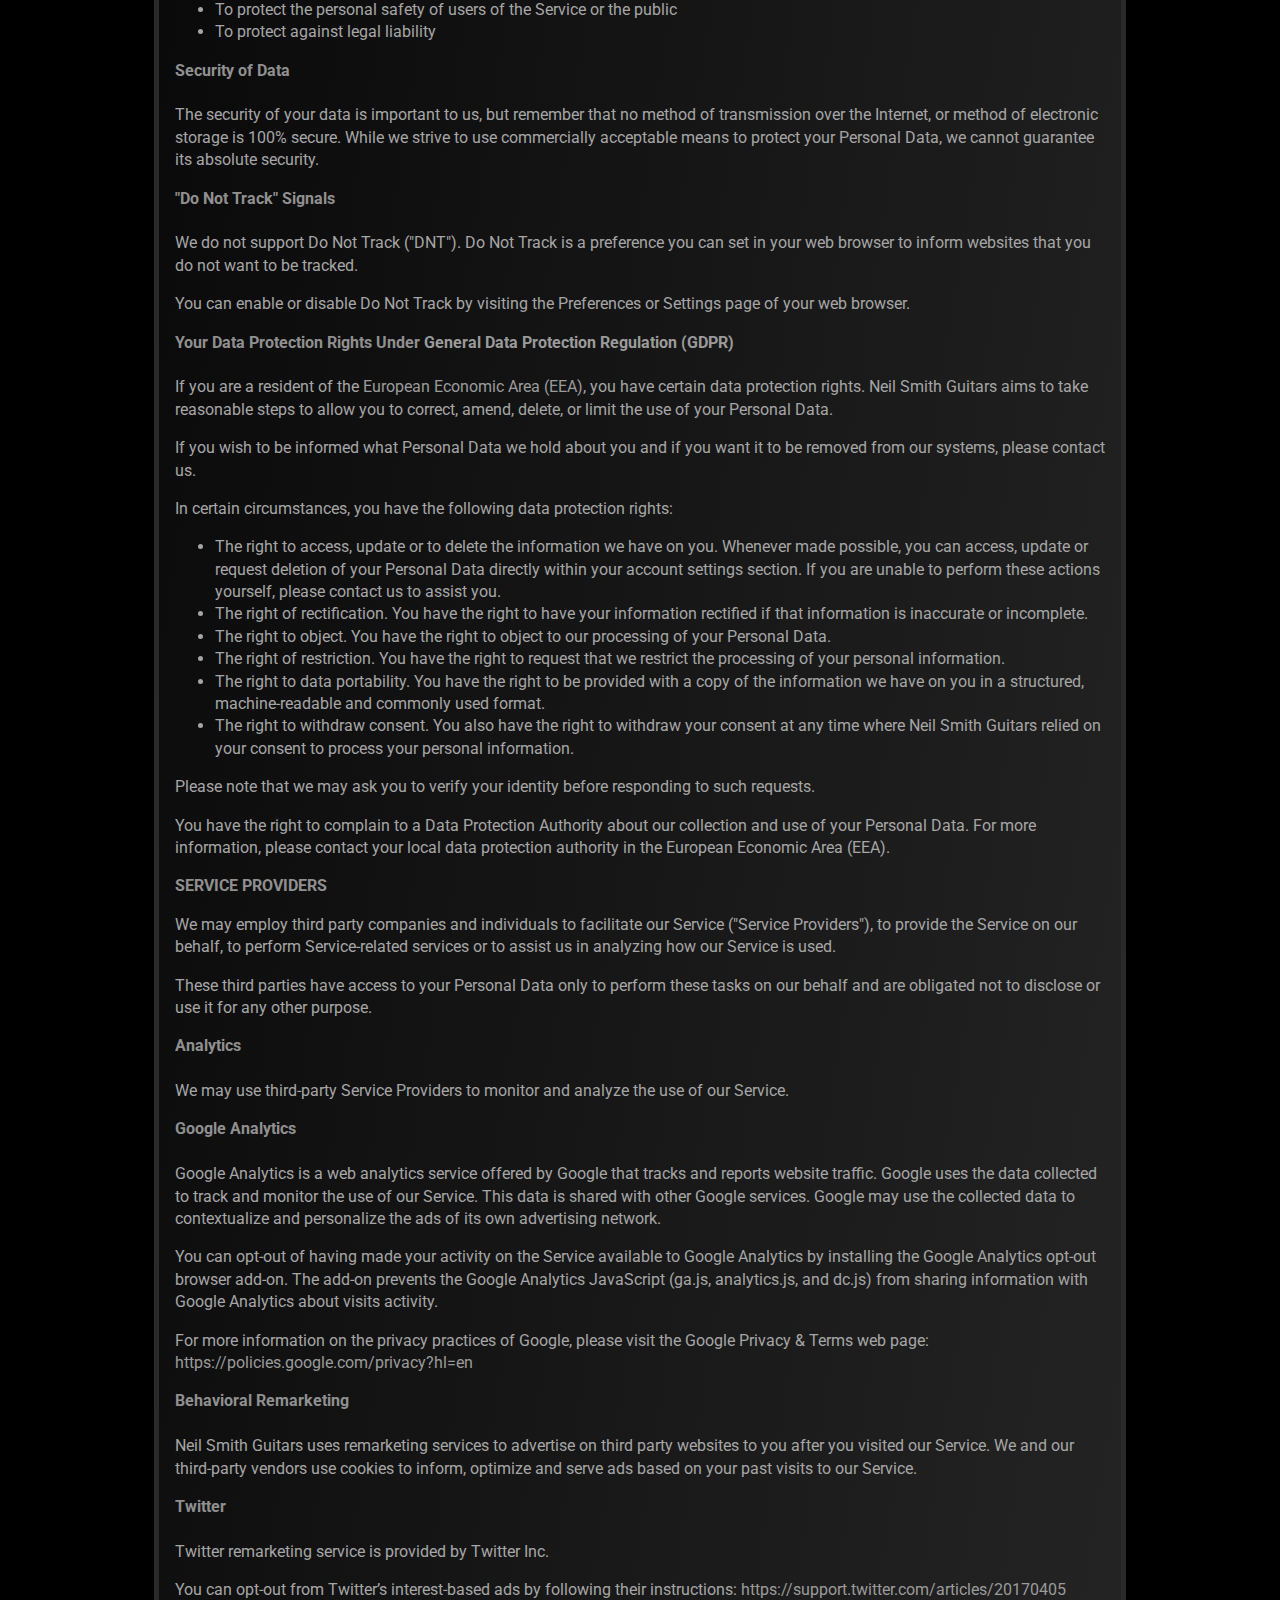
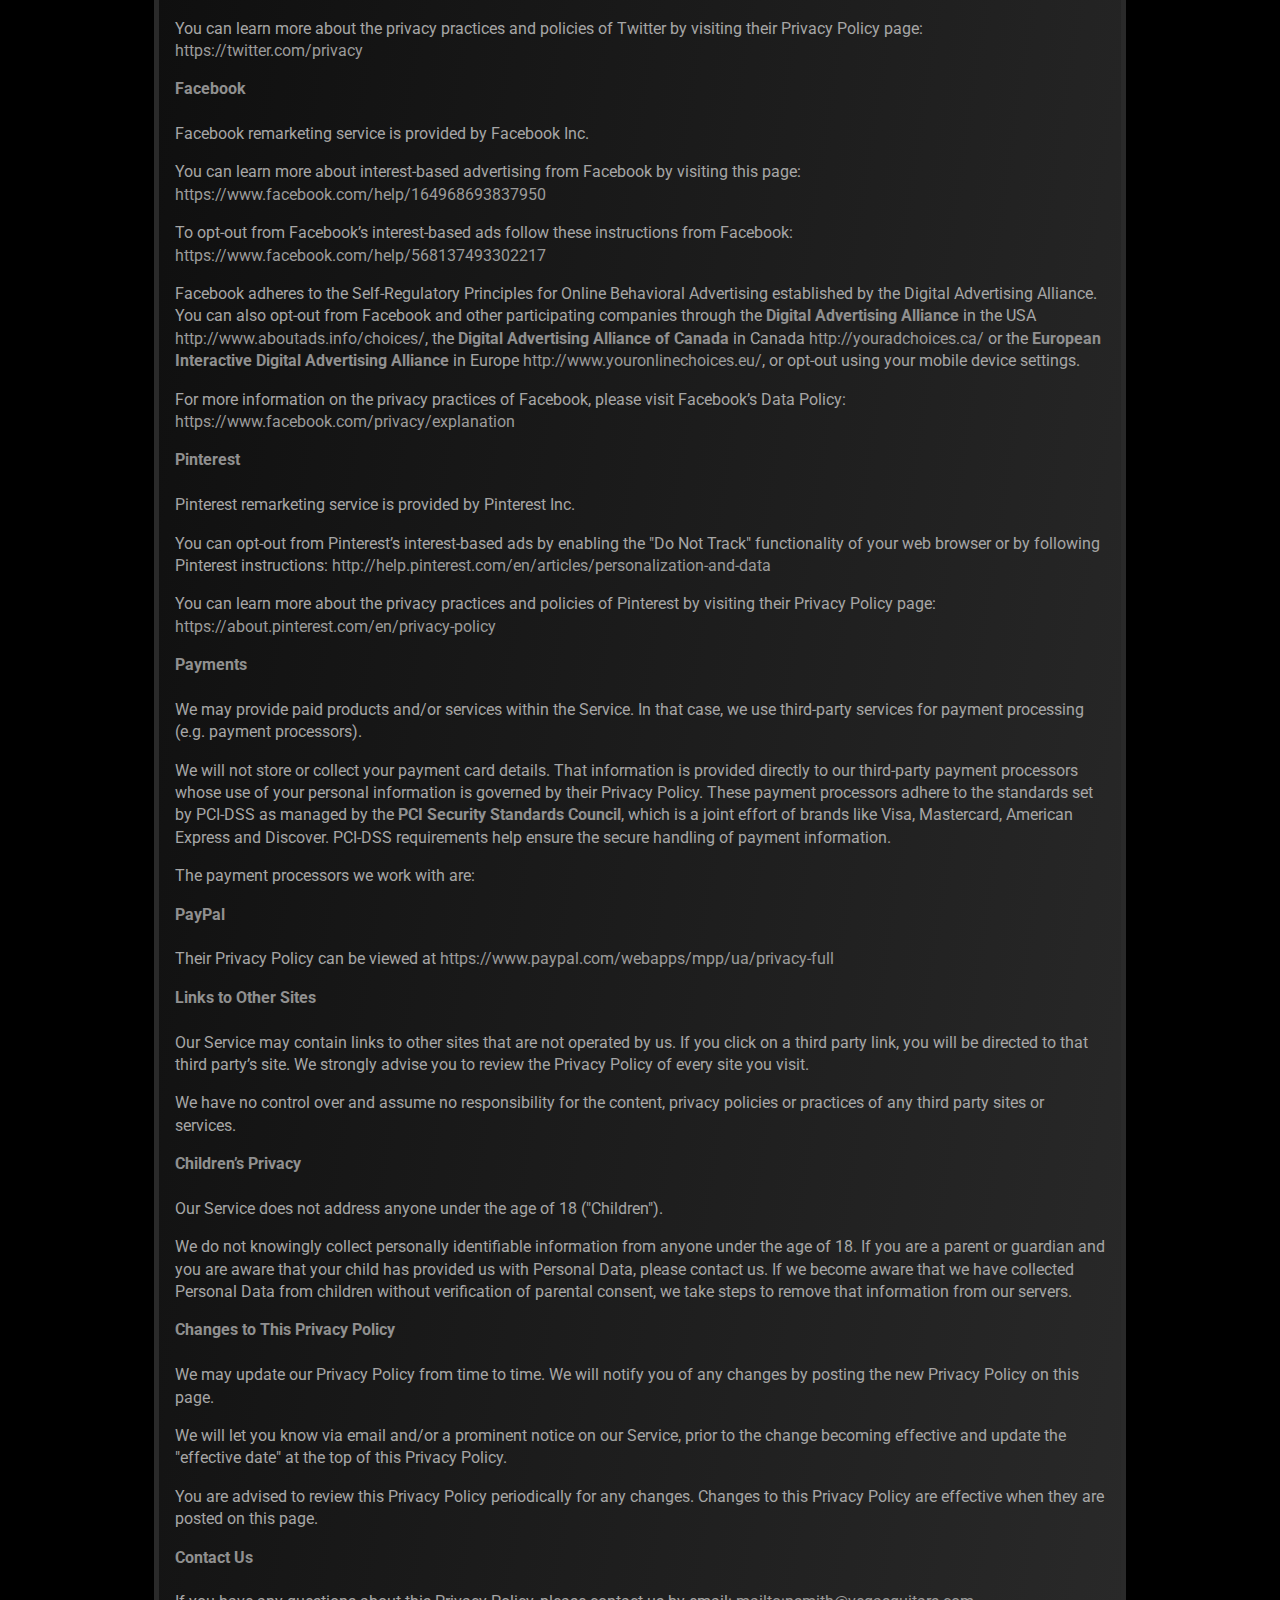
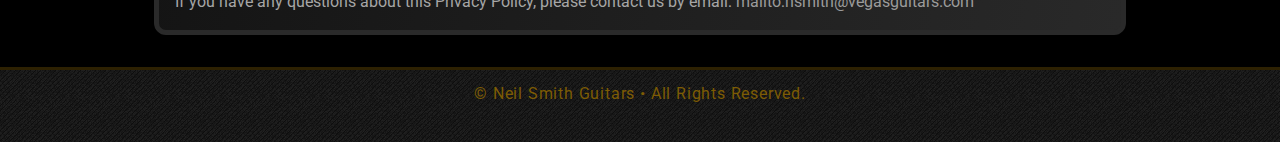
<file: privacy-policy.html>
<!DOCTYPE html>
<html lang="en">
  <head>
    <meta charset="utf-8" />
    <meta
      name="viewport"
      content="width=device-width, initial-scale=1, shrink-to-fit=no"
    />
    <meta
      name="description"
      content="Privacy Policy for Neil Smith Guitars including information on cookies."
    />
    <link rel="apple-touch-icon" sizes="180x180" href="/apple-touch-icon.png" />
    <link rel="icon" type="image/png" sizes="32x32" href="/favicon-32x32.png" />
    <link rel="icon" type="image/png" sizes="16x16" href="/favicon-16x16.png" />
    <link rel="manifest" href="/site.webmanifest" />
    <link
      href="https://fonts.googleapis.com/css?family=Roboto&display=swap"
      rel="stylesheet"
    />
    <link
      rel="stylesheet"
      href="https://stackpath.bootstrapcdn.com/bootstrap/4.3.1/css/bootstrap.min.css"
      integrity="sha384-ggOyR0iXCbMQv3Xipma34MD+dH/1fQ784/j6cY/iJTQUOhcWr7x9JvoRxT2MZw1T"
      crossorigin="anonymous"
    />
    <link
      rel="stylesheet"
      href="https://use.fontawesome.com/releases/v5.6.3/css/all.css"
      integrity="sha384-UHRtZLI+pbxtHCWp1t77Bi1L4ZtiqrqD80Kn4Z8NTSRyMA2Fd33n5dQ8lWUE00s/"
      crossorigin="anonymous"
    />
    <link rel="stylesheet" href="./css/styles.min.css" />
    <title>Privacy Policy - Neil Smith Guitars</title>
  </head>
  <body class="privacy-policy-body">
    <nav class="navbar navbar-expand-lg navbar-dark">
      <button
        class="navbar-toggler"
        type="button"
        data-toggle="collapse"
        data-target="#navbarSupportedContent"
        aria-controls="navbarSupportedContent"
        aria-expanded="false"
        aria-label="Toggle navigation"
      >
        <span class="navbar-toggler-icon">
          <i class="fas fa-bars"></i>
        </span>
      </button>
      <div class="collapse navbar-collapse" id="navbarSupportedContent">
        <ul class="navbar-nav m-auto">
          <li class="nav-item">
            <a class="nav-link active" href="index.html"
              >Home <span class="sr-only">(current)</span></a
            >
          </li>
          <li class="nav-item dropdown">
            <a
              class="nav-link dropdown-toggle"
              href="#"
              id="navbarDropdown"
              role="button"
              data-toggle="dropdown"
              aria-haspopup="true"
              aria-expanded="false"
            >
              Guitars
            </a>
            <div class="dropdown-menu" aria-labelledby="navbarDropdown">
              <a class="dropdown-item" href="starbird-sss.html">Starbird SSS</a>
              <a class="dropdown-item" href="starbird-hh.html">Starbird HH</a>
              <a class="dropdown-item" href="starbird-hsh.html">Starbird HSH</a>
              <a class="dropdown-item" href="stardust-II.html">Stardust II</a>
              <!-- <a class="dropdown-item" href="stardust-24.html">Stardust 24</a> -->
            </div>
          </li>
          <li class="nav-item">
            <a class="nav-link" href="about.html">About</a>
          </li>
          <li class="nav-item dropdown"></li>
          <li class="nav-item">
            <a class="nav-link" href="gallery.html">Gallery</a>
          </li>
          <li class="nav-item">
            <a class="nav-link" href="artists.html">Artists</a>
          </li>
          <li class="nav-item">
            <a
              class="nav-link"
              href="faq.html"
              title="FAQ - Frequently Asked Questions"
              >FAQ</a
            >
          </li>
          <li class="nav-item">
            <a class="nav-link" href="contact.html">Contact</a>
          </li>
        </ul>
      </div>
    </nav>
    <div class="container page-top">
      <div class="row">
        <div class="col text-center">
          <a href="index.html"
            ><img
              src="img/logo/smith-logo-large.png"
              class="img-fluid home-logo"
              alt="Neil Smith Guitars Logo"
              title="Neil Smith Guitars"
          /></a>
        </div>
      </div>
      <div class="container main-bg">
        <div class="row">
          <div class="col-12 text-light">
            <h3 class="mt-3 mb-1 pt-0 text-center privacy-heading">
              Privacy Policy
            </h3>
            <div class="privacy-wrapper">
              <!-- privacy policy text goes here -->
              <p>
                <a href="https://eugdpr.org/">GDPR</a> compliant - Effective
                date: July 31, 2019
              </p>

              <p>
                Vegas Guitars D.B.A. Neil Smith Guitars ("us", "we", or "our")
                operates the
                <a href="http://neilsmithguitars.com"
                  >http://neilsmithguitars.com</a
                >
                website (the "Service").
              </p>

              <p>
                This page informs you of our policies regarding the collection,
                use, and disclosure of personal data when you use our Service
                and the choices you have associated with that data.
              </p>

              <p>
                We use your data to provide and improve the Service. By using
                the Service, you agree to the collection and use of information
                in accordance with this policy. Unless otherwise defined in this
                Privacy Policy, terms used in this Privacy Policy have the same
                meanings as in our Terms and Conditions, accessible from
                <a href="http://neilsmithguitars.com"
                  >http://neilsmithguitars.com</a
                >.
              </p>

              <p><b>DEFINITIONS</b></p>
              <dl>
                <dt>Service</dt>
                <dd>
                  Service is the
                  <a href="http://neilsmithguitars.com"
                    >http://neilsmithguitars.com</a
                  >
                  website operated by Neil Smith Guitars.
                </dd>

                <dt>Personal Data</dt>
                <dd>
                  Personal Data means data about a living individual who can be
                  identified from those data (or from those and other
                  information either in our possession or likely to come into
                  our possession).
                </dd>

                <dt>Usage Data</dt>
                <dd>
                  Usage Data is data collected automatically either generated by
                  the use of the Service or from the Service infrastructure
                  itself (for example, the duration of a page visit).
                </dd>

                <dt>Cookies</dt>
                <dd>
                  Cookies are small pieces of data stored on your device
                  (computer or mobile device).
                </dd>

                <dt>Data Controller</dt>
                <dd>
                  Data Controller means the natural or legal person who (either
                  alone or jointly or in common with other persons) determines
                  the purposes for which and the manner in which any personal
                  information are, or are to be, processed.<br />
                  For the purpose of this Privacy Policy, we are a Data
                  Controller of your Personal Data.
                </dd>

                <dt>Data Processors (or Service Providers)</dt>
                <dd>
                  Data Processor (or Service Provider) means any natural or
                  legal person who processes the data on behalf of the Data
                  Controller.<br />
                  We may use the services of various Service Providers in order
                  to process your data more effectively.
                </dd>

                <dt>Data Subject (or User)</dt>
                <dd>
                  Data Subject is any living individual who is using our Service
                  and is the subject of Personal Data.
                </dd>
              </dl>

              <b>Information Collection and Use</b><br />
              <p>
                We collect several different types of information for various
                purposes to provide and improve our Service to you.
              </p>

              <p><b>TYPES OF DATA COLLECTED</b></p>

              <b>Personal Data</b><br />
              <p>
                While using our Service, we may ask you to provide us with
                certain personally identifiable information that can be used to
                contact or identify you ("Personal Data"). Personally
                identifiable information may include, but is not limited to:
              </p>
              <ul>
                <li>Email address</li>
                <li>First name and last name</li>
                <li>Cookies and Usage Data</li>
              </ul>

              <p>
                We may use your Personal Data to contact you with newsletters,
                marketing or promotional materials and other information that
                may be of interest to you. You may opt out of receiving any, or
                all, of these communications from us by following the
                unsubscribe link or instructions provided in any email we send.
              </p>

              <b>Usage Data</b><br />
              <p>
                We may also collect information how the Service is accessed and
                used ("Usage Data"). This Usage Data may include information
                such as your computer’s Internet Protocol address (e.g. IP
                address), browser type, browser version, the pages of our
                Service that you visit, the time and date of your visit, the
                time spent on those pages, unique device identifiers and other
                diagnostic data.
              </p>

              <b>Tracking & Cookies Data</b><br />
              <p>
                We use cookies and similar tracking technologies to track the
                activity on our Service and hold certain information.
              </p>

              <p>
                Cookies are files with small amount of data which may include an
                anonymous unique identifier. Cookies are sent to your browser
                from a website and stored on your device. Tracking technologies
                also used are beacons, tags, and scripts to collect and track
                information and to improve and analyze our Service.
              </p>

              <p>
                You can instruct your browser to refuse all cookies or to
                indicate when a cookie is being sent. However, if you do not
                accept cookies, you may not be able to use some portions of our
                Service.
              </p>

              <p>Examples of Cookies we use:</p>

              <ul>
                <li>
                  Session Cookies. We use Session Cookies to operate our
                  Service.
                </li>
                <li>
                  Preference Cookies. We use Preference Cookies to remember your
                  preferences and various settings.
                </li>
                <li>
                  Security Cookies. We use Security Cookies for security
                  purposes.
                </li>
              </ul>

              <p><b>USE OF DATA</b></p>
              <p>
                Neil Smith Guitars uses the collected data for various purposes:
              </p>

              <ul>
                <li>To provide and maintain our Service</li>
                <li>To notify you about changes to our Service</li>
                <li>
                  To allow you to participate in interactive features of our
                  Service when you choose to do so
                </li>
                <li>To provide customer support</li>
                <li>
                  To gather analysis or valuable information so that we can
                  improve our Service
                </li>
                <li>To monitor the usage of our Service</li>
                <li>To detect, prevent and address technical issues</li>
                <li>
                  To provide you with news, special offers and general
                  information about other goods, services and events which we
                  offer that are similar to those that you have already
                  purchased or enquired about unless you have opted not to
                  receive such information
                </li>
              </ul>

              <p>
                Legal Basis for Processing Personal Data Under
                <a href="https://eugdpr.org/"
                  >General Data Protection Regulation (GDPR)</a
                >
              </p>
              <p>
                If you are from the European Economic Area (EEA), Neil Smith
                Guitars legal basis for collecting and using the personal
                information described in this Privacy Policy depends on the
                Personal Data we collect and the specific context in which we
                collect it.
              </p>

              <p>Neil Smith Guitars may process your Personal Data because:</p>
              <ul>
                <li>We need to perform a contract with you</li>
                <li>You have given us permission to do so</li>
                <li>
                  The processing is in our legitimate interests and it’s not
                  overridden by your rights
                </li>
                <li>For payment processing purposes</li>
                <li>To comply with the law</li>
              </ul>

              <b>Retention of Data</b><br />
              <p>
                Neil Smith Guitars will retain your Personal Data only for as
                long as is necessary for the purposes set out in this Privacy
                Policy. We will retain and use your Personal Data to the extent
                necessary to comply with our legal obligations (for example, if
                we are required to retain your data to comply with applicable
                laws), resolve disputes, and enforce our legal agreements and
                policies.
              </p>

              <p>
                Neil Smith Guitars will also retain Usage Data for internal
                analysis purposes. Usage Data is generally retained for a
                shorter period of time, except when this data is used to
                strengthen the security or to improve the functionality of our
                Service, or we are legally obligated to retain this data for
                longer time periods.
              </p>

              <b>Transfer of Data</b><br />
              <p>
                Your information, including Personal Data, may be transferred to
                — and maintained on — computers located outside of your state,
                province, country or other governmental jurisdiction where the
                data protection laws may differ than those from your
                jurisdiction.
              </p>

              <p>
                If you are located outside United States and choose to provide
                information to us, please note that we transfer the data,
                including Personal Data, to United States and process it there.
              </p>

              <p>
                Your consent to this Privacy Policy followed by your submission
                of such information represents your agreement to that transfer.
              </p>

              <p>
                Neil Smith Guitars will take all steps reasonably necessary to
                ensure that your data is treated securely and in accordance with
                this Privacy Policy and no transfer of your Personal Data will
                take place to an organization or a country unless there are
                adequate controls in place including the security of your data
                and other personal information.
              </p>

              <p><b>DISCLOSURE OF DATA</b></p>

              <b>Disclosure for Law Enforcement</b><br />

              <p>
                Under certain circumstances, Neil Smith Guitars may be required
                to disclose your Personal Data if required to do so by law or in
                response to valid requests by public authorities (e.g. a court
                or a government agency).
              </p>

              <b>Legal Requirements</b><br />

              <p>
                Neil Smith Guitars may disclose your Personal Data in the good
                faith belief that such action is necessary to:
              </p>

              <ul>
                <li>To comply with a legal obligation</li>
                <li>
                  To protect and defend the rights or property of Neil Smith
                  Guitars
                </li>
                <li>
                  To prevent or investigate possible wrongdoing in connection
                  with the Service
                </li>
                <li>
                  To protect the personal safety of users of the Service or the
                  public
                </li>
                <li>To protect against legal liability</li>
              </ul>

              <b>Security of Data</b><br />
              <p>
                The security of your data is important to us, but remember that
                no method of transmission over the Internet, or method of
                electronic storage is 100% secure. While we strive to use
                commercially acceptable means to protect your Personal Data, we
                cannot guarantee its absolute security.
              </p>

              <b>"Do Not Track" Signals</b><br />
              <p>
                We do not support Do Not Track ("DNT"). Do Not Track is a
                preference you can set in your web browser to inform websites
                that you do not want to be tracked.
              </p>

              <p>
                You can enable or disable Do Not Track by visiting the
                Preferences or Settings page of your web browser.
              </p>

              <b
                >Your Data Protection Rights Under
                <a href="https://eugdpr.org/"
                  >General Data Protection Regulation (GDPR)</a
                ></b
              ><br />

              <p>
                If you are a resident of the
                <a href="https://en.wikipedia.org/wiki/European_Economic_Area"
                  >European Economic Area (EEA)</a
                >, you have certain data protection rights. Neil Smith Guitars
                aims to take reasonable steps to allow you to correct, amend,
                delete, or limit the use of your Personal Data.
              </p>

              <p>
                If you wish to be informed what Personal Data we hold about you
                and if you want it to be removed from our systems, please
                contact us.
              </p>

              <p>
                In certain circumstances, you have the following data protection
                rights:
              </p>

              <ul>
                <li>
                  The right to access, update or to delete the information we
                  have on you. Whenever made possible, you can access, update or
                  request deletion of your Personal Data directly within your
                  account settings section. If you are unable to perform these
                  actions yourself, please contact us to assist you.
                </li>

                <li>
                  The right of rectification. You have the right to have your
                  information rectified if that information is inaccurate or
                  incomplete.
                </li>

                <li>
                  The right to object. You have the right to object to our
                  processing of your Personal Data.
                </li>

                <li>
                  The right of restriction. You have the right to request that
                  we restrict the processing of your personal information.
                </li>

                <li>
                  The right to data portability. You have the right to be
                  provided with a copy of the information we have on you in a
                  structured, machine-readable and commonly used format.
                </li>

                <li>
                  The right to withdraw consent. You also have the right to
                  withdraw your consent at any time where Neil Smith Guitars
                  relied on your consent to process your personal information.
                </li>
              </ul>

              <p>
                Please note that we may ask you to verify your identity before
                responding to such requests.
              </p>

              <p>
                You have the right to complain to a Data Protection Authority
                about our collection and use of your Personal Data. For more
                information, please contact your local data protection authority
                in the European Economic Area (EEA).
              </p>

              <p><b>SERVICE PROVIDERS</b></p>

              <p>
                We may employ third party companies and individuals to
                facilitate our Service ("Service Providers"), to provide the
                Service on our behalf, to perform Service-related services or to
                assist us in analyzing how our Service is used.
              </p>

              <p>
                These third parties have access to your Personal Data only to
                perform these tasks on our behalf and are obligated not to
                disclose or use it for any other purpose.
              </p>

              <b>Analytics</b><br />

              <p>
                We may use third-party Service Providers to monitor and analyze
                the use of our Service.
              </p>

              <b>Google Analytics</b><br />
              <p>
                Google Analytics is a web analytics service offered by Google
                that tracks and reports website traffic. Google uses the data
                collected to track and monitor the use of our Service. This data
                is shared with other Google services. Google may use the
                collected data to contextualize and personalize the ads of its
                own advertising network.
              </p>

              <p>
                You can opt-out of having made your activity on the Service
                available to Google Analytics by installing the Google Analytics
                opt-out browser add-on. The add-on prevents the Google Analytics
                JavaScript (ga.js, analytics.js, and dc.js) from sharing
                information with Google Analytics about visits activity.
              </p>

              <p>
                For more information on the privacy practices of Google, please
                visit the Google Privacy & Terms web page:
                <a
                  href="https://policies.google.com/privacy?hl=en"
                  target="_blank"
                  >https://policies.google.com/privacy?hl=en</a
                >
              </p>

              <b>Behavioral Remarketing</b><br />
              <p>
                Neil Smith Guitars uses remarketing services to advertise on
                third party websites to you after you visited our Service. We
                and our third-party vendors use cookies to inform, optimize and
                serve ads based on your past visits to our Service.
              </p>

              <b>Twitter</b><br />
              <p>Twitter remarketing service is provided by Twitter Inc.</p>

              <p>
                You can opt-out from Twitter’s interest-based ads by following
                their instructions:
                <a
                  href="https://support.twitter.com/articles/20170405"
                  target="_blank"
                  >https://support.twitter.com/articles/20170405</a
                >
              </p>

              <p>
                You can learn more about the privacy practices and policies of
                Twitter by visiting their Privacy Policy page:
                <a href="https://twitter.com/privacy" target="_blank"
                  >https://twitter.com/privacy</a
                >
              </p>

              <b>Facebook</b><br />
              <p>Facebook remarketing service is provided by Facebook Inc.</p>
              <p>
                You can learn more about interest-based advertising from
                Facebook by visiting this page:
                <a
                  href="https://www.facebook.com/help/164968693837950"
                  target="_blank"
                  >https://www.facebook.com/help/164968693837950</a
                >
              </p>

              <p>
                To opt-out from Facebook’s interest-based ads follow these
                instructions from Facebook:
                <a
                  href="https://www.facebook.com/help/568137493302217"
                  target="_blank"
                  >https://www.facebook.com/help/568137493302217</a
                >
              </p>

              <p>
                Facebook adheres to the Self-Regulatory Principles for Online
                Behavioral Advertising established by the Digital Advertising
                Alliance. You can also opt-out from Facebook and other
                participating companies through the
                <b>Digital Advertising Alliance</b> in the USA
                <a href="http://www.aboutads.info/choices/" target="_blank"
                  >http://www.aboutads.info/choices/</a
                >, the <b>Digital Advertising Alliance of Canada</b> in Canada
                <a href="http://youradchoices.ca/" target="_blank"
                  >http://youradchoices.ca/</a
                >
                or the
                <b>European Interactive Digital Advertising Alliance</b> in
                Europe
                <a href="http://www.youronlinechoices.eu/" target="_blank"
                  >http://www.youronlinechoices.eu/</a
                >, or opt-out using your mobile device settings.
              </p>

              <p>
                For more information on the privacy practices of Facebook,
                please visit Facebook’s Data Policy:
                <a
                  href="https://www.facebook.com/privacy/explanation"
                  target="_blank"
                  >https://www.facebook.com/privacy/explanation</a
                >
              </p>

              <b>Pinterest</b><br />
              <p>Pinterest remarketing service is provided by Pinterest Inc.</p>

              <p>
                You can opt-out from Pinterest’s interest-based ads by enabling
                the "Do Not Track" functionality of your web browser or by
                following Pinterest instructions:
                <a
                  href="http://help.pinterest.com/en/articles/personalization-and-data"
                  target="_blank"
                  >http://help.pinterest.com/en/articles/personalization-and-data</a
                >
              </p>

              <p>
                You can learn more about the privacy practices and policies of
                Pinterest by visiting their Privacy Policy page:
                <a
                  href="https://about.pinterest.com/en/privacy-policy"
                  target="_blank"
                  >https://about.pinterest.com/en/privacy-policy</a
                >
              </p>

              <b>Payments</b><br />
              <p>
                We may provide paid products and/or services within the Service.
                In that case, we use third-party services for payment processing
                (e.g. payment processors).
              </p>

              <p>
                We will not store or collect your payment card details. That
                information is provided directly to our third-party payment
                processors whose use of your personal information is governed by
                their Privacy Policy. These payment processors adhere to the
                standards set by PCI-DSS as managed by the
                <b>PCI Security Standards Council</b>, which is a joint effort
                of brands like Visa, Mastercard, American Express and Discover.
                PCI-DSS requirements help ensure the secure handling of payment
                information.
              </p>

              <p>The payment processors we work with are:</p>

              <b>PayPal</b><br />
              <p>
                Their Privacy Policy can be viewed at
                <a
                  href="https://www.paypal.com/webapps/mpp/ua/privacy-full"
                  target="_blank"
                  >https://www.paypal.com/webapps/mpp/ua/privacy-full</a
                >
              </p>

              <b>Links to Other Sites</b><br />
              <p>
                Our Service may contain links to other sites that are not
                operated by us. If you click on a third party link, you will be
                directed to that third party’s site. We strongly advise you to
                review the Privacy Policy of every site you visit.
              </p>

              <p>
                We have no control over and assume no responsibility for the
                content, privacy policies or practices of any third party sites
                or services.
              </p>

              <b>Children’s Privacy</b><br />
              <p>
                Our Service does not address anyone under the age of 18
                ("Children").
              </p>

              <p>
                We do not knowingly collect personally identifiable information
                from anyone under the age of 18. If you are a parent or guardian
                and you are aware that your child has provided us with Personal
                Data, please contact us. If we become aware that we have
                collected Personal Data from children without verification of
                parental consent, we take steps to remove that information from
                our servers.
              </p>

              <b>Changes to This Privacy Policy</b><br />
              <p>
                We may update our Privacy Policy from time to time. We will
                notify you of any changes by posting the new Privacy Policy on
                this page.
              </p>

              <p>
                We will let you know via email and/or a prominent notice on our
                Service, prior to the change becoming effective and update the
                "effective date" at the top of this Privacy Policy.
              </p>

              <p>
                You are advised to review this Privacy Policy periodically for
                any changes. Changes to this Privacy Policy are effective when
                they are posted on this page.
              </p>

              <b>Contact Us</b><br />
              <p class="pb-0 mb-0">
                If you have any questions about this Privacy Policy, please
                contact us by email:
                <a href="mailto:nsmith@vegasguitars.com" target="_blank"
                  >mailto:nsmith@vegasguitars.com</a
                >
              </p>
            </div>
          </div>
        </div>
      </div>
    </div>
    <footer>
      <div class="footer text-light text-center">
        <div class="footer-item">
          <span class="d-block d-md-inline"
            >&copy; <span id="theYear"></span> Neil Smith Guitars</span
          >
          <span class="d-none d-md-inline">&bull;</span> All Rights Reserved.<br />
          <a
            href="https://www.facebook.com/vgcustomshop/"
            target="_blank"
            class="text-light"
            title="Smith Guitars on Facebook"
            ><i class="fab fa-facebook-f"></i></a
          >&nbsp;&nbsp;&nbsp;<a
            href="https://www.youtube.com/channel/UCGdIcg595AteFdgmC6XiWNA"
            target="_blank"
            class="text-light"
            title="Smith Guitars on YouTube"
            ><i class="fab fa-youtube"></i></a
          >&nbsp;&nbsp;&nbsp;<a
            href="mailto:nsmith@vegasguitars.com?subject=Message from Website"
            target="_blank"
            class="text-light"
            title="Email Smith Guitars"
            ><i class="fas fa-envelope"></i></a
          ><br />
        </div>
      </div>
    </footer>
    <script
      src="https://code.jquery.com/jquery-3.4.1.min.js"
      integrity="sha256-CSXorXvZcTkaix6Yvo6HppcZGetbYMGWSFlBw8HfCJo="
      crossorigin="anonymous"
    ></script>
    <script
      src="https://cdnjs.cloudflare.com/ajax/libs/popper.js/1.14.7/umd/popper.min.js"
      integrity="sha384-UO2eT0CpHqdSJQ6hJty5KVphtPhzWj9WO1clHTMGa3JDZwrnQq4sF86dIHNDz0W1"
      crossorigin="anonymous"
    ></script>
    <script
      src="https://stackpath.bootstrapcdn.com/bootstrap/4.3.1/js/bootstrap.min.js"
      integrity="sha384-JjSmVgyd0p3pXB1rRibZUAYoIIy6OrQ6VrjIEaFf/nJGzIxFDsf4x0xIM+B07jRM"
      crossorigin="anonymous"
    ></script>
    <script src="/js/privacy-policy.min.js"></script>
  </body>
</html>
</file>
<file: css/styles.min.css>
.navbar-toggler{border-color:#7d5c04 !important}.navbar-toggler-icon>i.fas.fa-bars{color:#7d5c04;font-size:28px}.nav-link,.nav-link:visited{color:#7d5c04 !important;font-size:1.4rem}.navbar{font-family:"Roboto",sans-serif;position:fixed;top:0;left:0;width:100%;min-height:1px;z-index:100;-webkit-transition:all 0.5s;transition:all 0.5s;-moz-transition:all 0.5s;color:#7d5c04}.navbar-dark{background-color:rgba(14,14,14,0.9);background-image:url("../img/bg/dark-stripes.png");border-bottom:3px solid #2d2102}.dropdown-menu{background-color:rgba(14,14,14,0.9);background-image:url("../img/bg/dark-stripes.png");z-index:101}.dropdown-item{color:#7d5c04;font-size:1.4rem}.dropdown-item:hover{background-color:rgba(0,0,0,0.9);color:#c69306}.dropdown-item.active{background-color:black !important;color:#c69306 !important}.bg-gray{background-color:linear-gradient(to right, #2a2a2a, #0e0e0e, #2a2a2a)}.nav-item .nav-link{font-size:1.4rem !important}.nav-item>a.nav-link:hover{background-color:black !important;color:#c69306 !important}.nav-item>a.nav-link.active{background-color:black !important;color:#c69306 !important}@media (min-width: 576px){.nav-link{font-size:1.3rem}.dropdown-item{font-size:1.3rem}}@media (min-width: 992px){.navbar{padding-top:0;padding-bottom:0}}.carousel-wrapper{max-width:730px;margin:0 auto;margin-top:0;padding-top:0;display:none}.carousel-slide{-webkit-transition:all 0.25s;transition:all 0.25s}.carousel-slide:hover{opacity:0.7}@media (min-width: 768px){.carousel-wrapper{display:block}}.home-page-guitar__thumb-link,.home-page-guitar__thumb-link:active,.home-page-guitar__thumb-link:link,.home-page-guitar__thumb-link:visited,.home-page-guitar__bordered-label{-webkit-transition:all 0.2s ease-in-out;transition:all 0.2s ease-in-out}.home-page-body{font-family:"Roboto",sans-serif;background-color:#000}.home-page-body img{border:none}.home-page-container{margin-top:5rem;background-color:#000}.home-page-header{text-align:center;margin-bottom:0}.home-page-header__title{color:#7d5c04;font-size:2.1rem;letter-spacing:.05rem;line-height:0.8;padding-bottom:0;margin-bottom:0.25rem}.home-page-header__image{display:inline-block;max-width:190px;margin:0.5rem 0 1rem;-webkit-transition:all 100ms ease-in-out;transition:all 100ms ease-in-out}.home-page-header__image:hover{opacity:0.7}.secret-weapon-wrapper{text-align:center}@media (min-width: 768px){.secret-weapon-wrapper{margin-top:0.7rem;margin-bottom:0.7rem}}.secret-weapon{color:#7d5c04;font-size:1.8rem;line-height:1.4}@media (min-width: 768px){.secret-weapon{font-size:1.9rem;line-height:1.465}}@media (min-width: 992px){.secret-weapon{font-size:2rem}}.home-page-guitar__thumb-link,.home-page-guitar__thumb-link:active,.home-page-guitar__thumb-link:link,.home-page-guitar__thumb-link:visited{color:rgba(255,255,255,0.65)}.home-page-guitar__thumb-link:hover{opacity:0.7}.home-page-guitar__thumb-link:hover .bordered-label{color:#c69306;border-color:#c69306}.home-page-guitar__thumb-link:hover .home-page-guitar__bordered-label{color:#c69306;border-color:#c69306}.home-page-guitar__vertical-image{background:inherit}@media (min-width: 576px){.home-page-guitar__vertical-image{width:130px}}@media (min-width: 768px){.home-page-guitar__vertical-image{width:150px}}@media (min-width: 992px){.home-page-guitar__vertical-image{width:130px}}.home-page-guitar__bordered-label{display:inline-block;width:auto;color:#7d5c04;font:1.7rem "Roboto",sans-serif;margin:0.5rem auto 2rem;padding:0.2rem 0.375rem;border:2px solid #2d2102;border-radius:6px;background-color:rgba(14,14,14,0.9);background-image:url("../img/bg/dark-stripes.png");text-decoration:none}.home-page-guitar__bordered-label:hover{color:#c69306;background:#2a2a2a;text-decoration:none;border:2px solid #7d5c04}.home-page-guitars{margin:0.5rem 0;text-align:center;-webkit-box-pack:center;-ms-flex-pack:center;justify-content:center}.home-page-text{color:#7d5c04;text-align:center;font-size:1.2rem;margin:0 auto;padding:0.75rem;background:rgba(14,14,14,0.9) url("../img/bg/dark-stripes.png");border:3px solid #2d2102;border-radius:7px;-webkit-transition:all 0.35s ease-in-out;transition:all 0.35s ease-in-out}.home-page-text:hover{border:3px solid #7d5c04;color:#c69306}@media (min-width: 768px){.home-page-text{width:80%}}@media (min-width: 992px){.home-page-text{width:77%}}@media (min-width: 1200px){.home-page-text{font-size:1.4rem;width:65%}}.ready-to-purchase{color:#9b9b9b;font-size:1.25rem;margin:2rem 0 0;padding:0;text-align:center}.ready-to-purchase a:link,.ready-to-purchase a:visited{color:silver;text-decoration:none}.ready-to-purchase a:hover{text-decoration:underline}@media (min-width: 992px){.ready-to-purchase{font-size:1.35rem}}@media (min-width: 992px){.ready-to-purchase{font-size:1.4rem}}.home-vendor-logos,.about-vendor-logos{margin:0 auto 1rem auto;text-align:center}.home-vendor-logos__logo,.about-vendor-logos__logo{display:inline-block;text-align:center;margin:1rem 1rem 0.75rem 0;width:80px;line-height:2.5}@media (min-width: 768px){.home-vendor-logos img,.about-vendor-logos img{width:110px}.home-vendor-logos__logo,.about-vendor-logos__logo{width:110px}}@media (min-width: 992px){.home-vendor-logos__logo,.about-vendor-logos__logo{max-width:130px}}@media (min-width: 1200px){.home-vendor-logos__logo,.about-vendor-logos__logo{max-width:145px}}.bg-las-vegas-dusk{height:250px;width:100%;background:url("../img/bg/las-vegas-dusk4-bg.jpg") center center/cover no-repeat;border-top:4px solid #7d5c04}.bg-las-vegas-dusk--caption{color:#a6a6a6;font-size:0.9rem;text-align:center;margin:0 auto;padding-top:5.3rem;letter-spacing:.05rem}@media (min-width: 768px){.bg-las-vegas-dusk--caption{font-size:1.3rem;padding-top:5rem}}.footer{display:-webkit-box;display:-ms-flexbox;display:flex;-ms-flex-pack:distribute;justify-content:space-around;-webkit-box-align:center;-ms-flex-align:center;align-items:center;text-align:center;background-color:rgba(14,14,14,0.9);background-image:url(../img/bg/dark-stripes.png);border-top:3px solid #2d2102}.footer-item{margin:0.75rem 0;color:#7d5c04;font-size:1rem;letter-spacing:.05rem}.footer .footer-item i{color:#7d5c04 !important}@media (min-width: 576px){.footer{display:-webkit-box;display:-ms-flexbox;display:flex;-ms-flex-pack:distribute;justify-content:space-around;-webkit-box-align:center;-ms-flex-align:center;align-items:center}}.cookiealert a:link,.cookiealert a:visited{color:rgba(255,255,255,0.7);text-decoration:underline}.cookiealert a:hover{background-color:rgba(255,255,0,0.1)}.btn-gold{background-color:#c69306 !important;color:black;border:3px solid #222222;border-radius:5px}.btn-gold:hover{opacity:0.85;background-color:#7d5c04}.cookiealert{position:fixed;bottom:0;left:0;width:100%;margin:0 !important;z-index:999;opacity:0;border-radius:0;-webkit-transform:translateY(100%);transform:translateY(100%);-webkit-transition:all 500ms ease-out;transition:all 500ms ease-out;color:#9b9b9b;background-color:#0e0e0e;background-image:url("../img/bg/dark-stripes.png");border-top:3px solid #2d2102;text-align:center;padding:1rem 0}.cookiealert>a,.cookiealert>a:link,.cookiealert>a:visited,.cookiealert>a:active{color:#9b9b9b}.cookiealert.show{opacity:1;-webkit-transform:translateY(0%);transform:translateY(0%);-webkit-transition-delay:1000ms;transition-delay:1000ms}.cookiealert a{text-decoration:none}.cookiealert a:hover{text-decoration:none}.cookiealert .acceptcookies{margin:0 auto;vertical-align:baseline;text-align:center;margin-top:0.5rem}@media (min-width: 768px){.cookiealert{font-size:1.1rem}.cookiealert .acceptcookies{margin-left:10px;vertical-align:baseline;font-size:1.1rem}}.pictured,.checkmark{color:green}.guitar-page-body{font-family:"Roboto",sans-serif;background-color:#000}.guitar-details-specs__notes{color:#817f7f;font-size:1rem}.guitar-page-container{margin-top:4rem}.guitar-page-header{margin-bottom:0;text-align:center}.guitar-page-header__logo{margin-top:0.25rem;max-width:170px;display:inline-block;-webkit-transition:all 0.45s;transition:all 0.45s}.guitar-page-header__logo:hover{opacity:0.7}.guitar-details-container{background:inherit}.guitar-details{background:inherit}.guitar-details strong,.guitar-details b{color:#9b9b9b;font-weight:normal}.guitar-details sup{font-weight:bold;font-size:0.85rem;margin-left:0.2rem}.guitar-details .as-pictured{font-size:120%}.guitar-details__title{color:#7d5c04;font-size:2.1rem;margin-top:0;margin-bottom:0;padding-top:0;text-align:center}.guitar-details-text,.guitar-details-text__description{color:#817f7f}.guitar-details-text{clear:both}.guitar-details-column{border:4px solid #2d2102;border-radius:7px;padding:0;background-color:rgba(14,14,14,0.9);background-image:url("../img/bg/dark-stripes.png");margin:1rem auto;text-align:center}.guitar-details-specs{padding-bottom:1rem}.guitar-details-specs__heading{font-size:1.5rem;text-transform:uppercase;color:#7d5c04;background:-webkit-gradient(linear, left top, right top, from(#2a2a2a), color-stop(#0e0e0e), to(#2a2a2a));background:linear-gradient(to right, #2a2a2a, #0e0e0e, #2a2a2a);margin-top:1rem;margin-bottom:0.25rem;padding:0.2rem 0.2rem;border-top:3px solid #2d2102;border-bottom:3px solid #2d2102}.guitar-details-specs__label{font-weight:normal;color:#9b9b9b;letter-spacing:0.0225rem;display:inline-block;margin-top:0.5rem;font-size:1.2rem}.guitar-details-specs__list{list-style:none;padding:0 1rem;margin-left:0;margin-bottom:0.15rem}.MagicZoom img{border:none}.guitar-details-column>p{padding:0 0.5rem}.guitar-details-visual{padding:0;-webkit-box-flex:0;-ms-flex:0 0 100%;flex:0 0 100%;margin:0 auto}.guitar-details-visual-photos{display:block;text-align:center;margin:0 auto;width:100%}.guitar-details-visual-photos__main-photo{display:block;text-align:center;margin:0 auto}.guitar-details-visual-photos__thumbnails{display:block;text-align:center;margin:0 auto}.guitar-details-visual-photos__thumbnails--thumbnail-link{margin-bottom:1rem;margin-right:0.5rem;display:inline-block;padding-right:0.5rem}.guitar-details-visual-photos__thumbnails--thumbnail{border:2px solid #2d2102}.guitar-details-text{padding:0;width:100%;text-align:center;margin-left:0;font-size:1.2rem;clear:both}.guitar-details-text__description{padding:0 1rem;color:#817f7f;margin-bottom:1.5rem;font-size:1.3rem;display:block}@media (min-width: 576px){.MagicZoom img{border:3px solid #2d2102 !important}.guitar-page-header__logo{margin-top:0;max-width:170px;display:inline-block}.guitar-details-column{padding:0;margin:1rem auto;text-align:center;width:80%}.guitar-details-visual-photos{display:-webkit-box;display:-ms-flexbox;display:flex;text-align:center;-webkit-box-pack:center;-ms-flex-pack:center;justify-content:center;margin:0 auto;width:100%;-webkit-box-orient:horizontal;-webkit-box-direction:normal;-ms-flex-direction:row;flex-direction:row}.guitar-details-visual-photos__main-photo{-webkit-box-flex:0;-ms-flex:0 0 auto;flex:0 0 auto;-webkit-box-ordinal-group:3;-ms-flex-order:2;order:2}.guitar-details-visual-photos__thumbnails{-webkit-box-flex:0;-ms-flex:0 0 auto;flex:0 0 auto;display:-webkit-box;display:-ms-flexbox;display:flex;-webkit-box-orient:vertical;-webkit-box-direction:normal;-ms-flex-direction:column;flex-direction:column;-webkit-box-pack:center;-ms-flex-pack:center;justify-content:center}.guitar-details-text{margin-top:0;margin-left:0;font-size:1.2rem;padding:0 1rem}.guitar-details-text__description{font-size:inherit}}@media (min-width: 768px){.guitar-details-column{padding:0;margin:1rem auto;text-align:center;width:90%}.guitar-details-visual-photos{display:-webkit-box;display:-ms-flexbox;display:flex;text-align:center;-webkit-box-pack:justify;-ms-flex-pack:justify;justify-content:space-between;margin:0 auto;width:385px}.guitar-details-visual-photos__main-photo{-webkit-box-flex:0;-ms-flex:0 0 auto;flex:0 0 auto;-webkit-box-ordinal-group:3;-ms-flex-order:2;order:2}.guitar-details-specs__heading{padding:0.25rem 2rem}}@media (min-width: 992px){.guitar-details-column{padding:0;margin:1rem auto;text-align:center;width:70%}.guitar-details{display:block}.guitar-details-text__description{padding-left:3rem;padding-right:3rem}.guitar-details-specs__heading{padding:0 2rem}}@media (min-width: 1200px){.guitar-details-column{padding:0;margin:1rem auto;text-align:center;width:30%}.guitar-details{display:block}.guitar-details-specs__heading{padding:0.25rem 6rem;display:block}}.about-body{font-family:"Roboto", sans-serif;background-color:black}.about-body a{-webkit-transition:opacity;transition:opacity;-webkit-transition-duration:1s ease-in-out;transition-duration:1s ease-in-out}.about-header{margin:4rem auto 0;text-align:center}.about-header__image{max-width:170px;display:inline-block;margin-top:0;-webkit-transition:all;transition:all;-webkit-transition-duration:100ms;transition-duration:100ms}.about-header__image:hover{opacity:0.7}.about-header__title{margin:0.25rem auto 0;padding-top:0;font-size:2rem;font-weight:400;text-align:center;color:#7d5c04;letter-spacing:.05rem}.about-testimonials{font-size:1.2rem;line-height:1.5;text-align:center;margin-top:0.5rem;margin-bottom:0}.about-testimonials div.slick-slide{color:#817f7f}.about-content{display:-webkit-box;display:-ms-flexbox;display:flex;margin:1.5rem auto;-webkit-box-orient:vertical;-webkit-box-direction:normal;-ms-flex-direction:column;flex-direction:column;-webkit-box-pack:center;-ms-flex-pack:center;justify-content:center;width:90%;border-radius:12px;border:4px solid #2d2102;padding:0.5rem 0.3rem 0 0.1rem;font-size:1rem;background-color:rgba(14,14,14,0.9);background-image:url("../img/bg/dark-stripes.png")}@media (min-width: 768px){.about-content{-webkit-box-orient:horizontal;-webkit-box-direction:normal;-ms-flex-direction:row;flex-direction:row;text-align:center;width:100%;padding-top:0}}.about-content-visual__image{background-color:black;border:3px solid #2d2102;border-radius:0.225rem;max-width:100%;height:auto}.about-content__visual--image{background-color:black;border:3px solid #2d2102;border-radius:0.225rem;max-width:100%;height:auto}.about-content__visual--image:hover{opacity:0.7;border:3px solid #c69306}.about-content__text{-webkit-box-flex:0;-ms-flex:0 1 auto;flex:0 1 auto;text-align:left;background:transparent;color:#817f7f;text-align:center;font-size:1rem;width:100%;padding:0.5rem}@media (min-width: 576px){.about-content__text{font-size:1.2rem}}.about-content__visual{-webkit-box-flex:1;-ms-flex:1 0 auto;flex:1 0 auto;max-width:100%;text-align:center;padding-top:0.5rem;margin-left:0.5rem}@media (min-width: 576px){.about-content__visual{max-width:75%}}.about-content__visual--image{max-width:210px;margin:0.35rem 0;border-radius:3px}.about-content__text strong{color:var(--bright-white);font-weight:normal}.about-content__text a:link,.about-content__text a:visited,.about-content__text a:active{text-decoration:none;color:var(--dim-white)}.about-content__text a:hover{opacity:0.8;text-decoration:underline}.about-content__text strong{color:var(--bright-white);font-weight:normal}.about-company-logo-gold{width:100%;height:110px;background:center center no-repeat url("../img/bg/smith-custom-shop-medium.png"),-webkit-gradient(linear, left top, left bottom, from(#fdf6ca), to(#a8984a));background:center center no-repeat url("../img/bg/smith-custom-shop-medium.png"),linear-gradient(to bottom, #fdf6ca, #a8984a);border:none}@media (min-width: 992px){.about-company-logo-gold{height:120px;background:98% center center no-repeat url("../img/bg/smith-custom-shop-medium.png"),-webkit-gradient(linear, left top, left bottom, from(#fdf6ca), to(#a8984a));background:98% center center no-repeat url("../img/bg/smith-custom-shop-medium.png"),linear-gradient(to bottom, #fdf6ca, #a8984a)}}@media (min-width: 1200px){.about-company-logo-gold{height:125px}}@media (min-width: 576px){.about-content__visual{margin:0 auto}}@media (min-width: 768px){.about-content__visual{-webkit-box-flex:1;-ms-flex:1 0 200px;flex:1 0 200px;width:100%;margin-right:1rem;margin-top:-0.2rem}.about-content__visual--image{max-width:200px;margin-bottom:0.75rem}.about-content__text{text-align:left;font-size:1.1rem;padding:0;margin-top:0.425rem}}@media (min-width: 992px){.about-content__visual{-webkit-box-flex:1;-ms-flex:1 0 250px;flex:1 0 250px;width:100%;text-align:center;margin-right:1rem;margin-top:-0.2rem}.about-content__visual--image{max-width:250px;margin-bottom:0.75rem}.about-content__text{font-size:1.2rem}}.artists-body{font-family:"Roboto",sans-serif;background-color:black}.artists-page-container{background-color:black;margin-top:4rem}.artists-header{text-align:center;padding-bottom:0;margin-bottom:0}.artists-header__image{max-width:170px;display:inline-block;margin-top:0;-webkit-transition:all 100ms;transition:all 100ms}.artists-header__image:hover{opacity:0.7}.artists-header__title{font-size:2rem;text-align:center;color:#7d5c04;display:block;margin-bottom:0.75rem;-webkit-box-pack:center;-ms-flex-pack:center;justify-content:center;-ms-flex-line-pack:center;align-content:center}.artist{display:-webkit-box;display:-ms-flexbox;display:flex;-webkit-box-orient:vertical;-webkit-box-direction:normal;-ms-flex-direction:column;flex-direction:column;-webkit-box-pack:center;-ms-flex-pack:center;justify-content:center;width:100%;text-align:center;margin:0 auto 2rem auto;border-radius:12px;border:3px solid #2d2102;padding:0 0.3rem 0.5rem 1rem;background-color:rgba(14,14,14,0.9);background-image:url("../img/bg/dark-stripes.png")}.artist-visual{-webkit-box-flex:0;-ms-flex:0 1 auto;flex:0 1 auto;text-align:center;margin-top:0.5rem}.artist-visual__image{background-color:black;border:3px solid #2d2102;border-radius:0.225rem;max-width:100%;height:auto}.artist-visual__image:hover{opacity:0.7;border:3px solid #c69306}.artist-visual__caption{display:none;color:#7d5c04}.artist-visual__image-link:hover,.artist-visual__image-link:visited,.artist-visual__image-link:active,.artist-visual__image-link:link{opacity:0.65;color:#efefef;text-decoration:none}.artist-text{-webkit-box-flex:0;-ms-flex:0 1 auto;flex:0 1 auto;text-align:center;-ms-flex-item-align:center;-ms-grid-row-align:center;align-self:center;width:95%;padding:0 0.2rem;background:transparent;color:#817f7f;text-align:center;font-size:1rem;letter-spacing:.0285rem}.artist-text a{-webkit-transition:opacity 1s ease-in-out;transition:opacity 1s ease-in-out}.artist-text a:link,.artist-text a:visited,.artist-text a:active{text-decoration:none;color:#9b9b9b}.artist-text a:hover{opacity:0.8;text-decoration:underline}.artist-text__title{font-size:2rem;text-align:center;display:inline-block;margin-bottom:0;color:#7d5c04}.artist-text__bio{margin-bottom:0;padding-bottom:0;letter-spacing:.0285rem}@media (min-width: 576px){.artists>.artist:nth-child(even)>.artist-text{text-align:right}.artists>.artist:nth-child(even)>.artist-visual{-webkit-box-ordinal-group:3;-ms-flex-order:2;order:2}.artist{display:-webkit-box;display:-ms-flexbox;display:flex;margin-bottom:1rem;-webkit-box-orient:horizontal;-webkit-box-direction:normal;-ms-flex-direction:row;flex-direction:row;-webkit-box-pack:center;-ms-flex-pack:center;justify-content:center;text-align:center;width:95%}.artist-visual{-webkit-box-flex:1;-ms-flex:1 1 auto;flex:1 1 auto;text-align:center;margin-right:0.25rem;padding-top:0.5rem;margin-top:0}.artist-visual__image{max-width:100%;margin-bottom:0.1rem}.artist-visual__caption{display:block;line-height:1.4;font-size:0.925rem;letter-spacing:.0285rem;font-family:"Roboto",sans-serif;letter-spacing:.0285rem}.artist-visual__caption:hover{color:#c69306}.artist-text{text-align:left;padding:0 0.5rem;margin:0.3rem 0;font-size:1.1rem;-ms-flex-item-align:start;-ms-grid-row-align:start;align-self:start}.artist-text__title{font-size:1.9rem;text-align:left;letter-spacing:.0285rem}.artist-text__title:nth-child(odd){text-align:right}.artist-text__bio{font-size:1.1rem}.artist-text:nth-child(odd){text-align:right}.footer{display:-webkit-box;display:-ms-flexbox;display:flex;-ms-flex-pack:distribute;justify-content:space-around;-webkit-box-align:center;-ms-flex-align:center;align-items:center}}@media (min-width: 768px){.artist{width:95%}.artist-visual img{max-width:100%}.artist-visual__image{max-width:100%}.artist-text{text-align:left;padding:0 0.5rem;margin:0.3rem 0;font-size:1.1rem;-ms-flex-item-align:start;-ms-grid-row-align:start;align-self:start}.artist-text__bio{font-size:1.1rem}}@media (min-width: 992px){.artist{width:80%}.artist-text__bio{font-size:1.1rem}.artist-text{text-align:left;padding:0 0.5rem;margin:0.3rem 0;font-size:1.1rem;-ms-flex-item-align:start;-ms-grid-row-align:start;align-self:start}}@media (min-width: 1200px){.artist-text{text-align:left;padding:0 0.5rem;margin:0.3rem 0;font-size:1.1rem;-ms-flex-item-align:start;-ms-grid-row-align:start;align-self:start}.artist-text__bio{font-size:1.1rem}}.gallery-body{font-family:"Roboto", sans-serif;background-color:black}.gallery-container{padding-bottom:0;margin-bottom:0}.gallery-header__instructions{font-size:1.25rem;font-style:italic;display:block;margin-top:0;margin-bottom:0;color:#7d5c04}.gallery-header__title{font-size:2rem;text-align:center;color:#7d5c04;display:block;margin-top:0.25rem;margin-bottom:0;padding:0;-webkit-box-pack:center;-ms-flex-pack:center;justify-content:center;-ms-flex-line-pack:center;align-content:center}.gallery{display:-ms-grid;display:grid;-ms-grid-columns:(minmax(126px, 1fr))[auto-fit];grid-template-columns:repeat(auto-fit, minmax(126px, 1fr));grid-gap:5px;margin:0.75rem 0.5rem}.gallery figure figcaption{display:none}@media (min-width: 768px){.gallery figure{position:relative}.gallery figure figcaption{display:block;position:absolute;font-size:0.85rem;color:#ae8006;top:35%;bottom:25%;left:5%;right:5%;padding:0.5rem 0.25rem 0.2rem;text-align:center;background-color:rgba(14,14,14,0.9);background-image:url("../img/bg/dark-stripes.png");border-radius:5px;opacity:0;-webkit-transition:opacity 0.85s ease-in-out;transition:opacity 0.85s ease-in-out}.gallery figure:hover figcaption{opacity:1}.gallery figure img:hover{opacity:0.7}}.gallery__image{margin:0.25rem}.gallery__image img{border:3px solid #7d5c04}.gallery__image img:hover{border:3px solid #c69306}.gallery-wrapper{text-align:center;margin:5rem auto 1.5rem auto;border-radius:12px;border:5px solid #2d2102;padding:0 0.3rem 0 0.1rem;background-color:rgba(14,14,14,0.9);background-image:url("../img/bg/dark-stripes.png");width:100%}.gallery-wrapper a{-webkit-transition:opacity 0.5s ease-in-out;transition:opacity 0.5s ease-in-out}.gallery-wrapper a:link,.gallery-wrapper a:visited,.gallery-wrapper a:active{text-decoration:none;color:#817f7f}.gallery-wrapper a:hover{opacity:0.8;text-decoration:underline}.gallery-header__logo{max-width:170px;display:inline-block;margin:0.25rem auto 0.25rem;-webkit-transition:all 100ms ease-in-out;transition:all 100ms ease-in-out}.gallery-header__logo:hover{opacity:0.7}.gallery-wrapper--logo-wrapper .contact-logo{max-width:170px;display:inline-block;margin:0.25rem auto 0.25rem;-webkit-transition:all 100ms ease-in-out;transition:all 100ms ease-in-out}.gallery-wrapper--logo-wrapper .contact-logo:hover{opacity:0.7}.gallery-wrapper--address-wrapper{font-size:1.3rem;color:#817f7f}.gallery-wrapper--address-wrapper .company-name{font-size:2.2rem;color:#7d5c04;letter-spacing:.05rem}.gallery-wrapper--credit-wrapper{font-size:1rem;color:#817f7f;margin:0.65rem auto 0.75rem}.footer{display:-webkit-box;display:-ms-flexbox;display:flex;-ms-flex-pack:distribute;justify-content:space-around;-webkit-box-align:center;-ms-flex-align:center;align-items:center;background-color:rgba(14,14,14,0.9);background-image:url(../img/bg/dark-stripes.png);border-top:3px solid #2d2102}@media (min-width: 576px){.gallery{display:-ms-grid;display:grid;-ms-grid-columns:(minmax(156px, 1fr))[auto-fit];grid-template-columns:repeat(auto-fit, minmax(156px, 1fr));grid-gap:5px;margin:0.75rem 0.5rem}}@media (min-width: 768px){.gallery-wrapper{width:90%}}@media (min-width: 972px){.gallery-wrapper{width:80%}}@media (min-width: 1200px){.gallery-wrapper{width:75%}}@media (min-width: 1500px){.gallery-wrapper{width:65%}}.faq-body{font-family:"Roboto",sans-serif;background-color:black}.faq-container{padding-top:0;padding-bottom:0;margin-bottom:0;background-color:black;margin-top:3.25rem}.faq-wrapper{font-size:1rem;display:block;width:100%;text-align:center;margin:1rem auto 2rem auto;padding:0 0.3rem 0.5rem 0.3rem;border:5px solid #2d2102;border-radius:12px;background-color:rgba(14,14,14,0.9);background-image:url("../img/bg/dark-stripes.png")}.faq-wrapper a{-webkit-transition:opacity 1s ease-in-out;transition:opacity 1s ease-in-out}.faq-wrapper a:link,.faq-wrapper a:visited,.faq-wrapper a:active{text-decoration:none;color:#817f7f}.faq-wrapper a:hover{opacity:0.8;text-decoration:underline;color:#9b9b9b}.faq-wrapper .faq{margin-bottom:0.5rem}.faq-header{margin:0.25rem auto 0.75rem auto;padding-top:0}.faq-header__title{font-size:1.8rem;font-weight:400;text-align:center;color:#7d5c04;letter-spacing:.0285rem;display:block;margin:0rem auto;padding-top:0}.faq-header__subtitle{color:#7d5c04;display:block;font-size:1.35rem;margin-top:0;margin-bottom:0.5rem}.faq-header__instructions{font-size:1.25rem;font-style:italic;display:block;margin-top:0;margin-bottom:0.5rem;color:#7d5c04}.faq-header__logo{max-width:170px;display:inline-block;-webkit-transition:all;transition:all;-webkit-transition-duration:100ms;transition-duration:100ms}.faq-header__logo:hover{opacity:0.7}.faq__question{color:#9b9b9b;font-size:1rem;text-align:center;display:inline-block;border-bottom:1px solid #1a1a1a;width:100%;padding:0.5rem 1rem 0.3rem 1rem;-webkit-transition:all linear 0.15s;transition:all linear 0.15s}.faq__question:hover{text-decoration:underline;color:silver}.faq__question:active,.faq__question:visited,.faq__question:link{color:#817f7f}.faq:last-child .faq__question{border-bottom:none}.faq__answer{display:none;padding:10px;margin-bottom:0;background-color:rgba(14,14,14,0.9)}.faq__answer>p{font-size:1rem;line-height:1.6;letter-spacing:0.0325rem;color:#817f7f;background-color:rgba(14,14,14,0.9);margin-bottom:0.35rem}.faq-wrapper__thank-you{margin-bottom:0;padding-bottom:0}.faq-wrapper__thank-you>p{color:#7d5c04;font-size:1.2rem;font-style:italic}@media (min-width: 576px){.faq-wrapper{font-size:1.1rem;line-height:1.4;margin-bottom:1rem;width:90%}.faq-header{font-size:2rem}.faq-header__title{font-size:2rem}.faq__question{font-size:1.2rem}.faq__answer>p{font-size:1.2rem}}@media (min-width: 768px){.faq-container{background-image:url("../img/bg/guitar-making-station2-lg.jpg");background-color:black;background-size:cover;background-position:center center;background-attachment:fixed;background-repeat:no-repeat}.faq-wrapper{font-size:1.2rem;width:80%}.faq__question{font-size:1.3rem}.faq__answer>p{font-size:1.3rem}}@media (min-width: 968px){.faq-wrapper{width:70%}}@media (min-width: 1200px){.faq-wrapper{width:65%}}.privacy-policy-body{font-family:"Roboto", sans-serif;background-color:black}.page-top{margin-top:3.5rem}.text-light{color:#9b9b9b}.home-logo{max-width:170px;display:inline-block;margin-top:0.5rem;-webkit-transition:all;transition:all;-webkit-transition-duration:100ms;transition-duration:100ms}.home-logo:hover{opacity:0.7}.privacy-policy-body h3{font-size:1.9rem}.privacy-heading{font-size:2rem;text-align:center;color:#7d5c04;display:block;margin-bottom:0.75rem;-webkit-box-pack:center;-ms-flex-pack:center;justify-content:center;-ms-flex-line-pack:center;align-content:center}.privacy-wrapper{display:-webkit-box;display:-ms-flexbox;display:flex;-webkit-box-orient:vertical;-webkit-box-direction:normal;-ms-flex-direction:column;flex-direction:column;-webkit-box-pack:center;-ms-flex-pack:center;justify-content:center;width:95%;text-align:center;margin:0 auto 2rem auto;background:#0f0f0f;border-radius:12px;margin-top:1rem;border:5px solid #2a2a2a;padding:0 0.3rem 0.5rem 1rem;font-size:0.8rem;line-height:1.3;font-size:0.9rem;background-image:-webkit-gradient(linear, left top, right bottom, from(#000), to(#292929));background-image:linear-gradient(to bottom right, #000, #292929);text-align:left}.privacy-wrapper p,.privacy-wrapper li{color:#a6a6a6}.privacy-wrapper a,.privacy-wrapper a:link,.privacy-wrapper a:active,.privacy-wrapper a:visited{color:#9b9b9b}.privacy-wrapper dt,.privacy-wrapper b{color:#909090;font-weight:bold}.privacy-wrapper dd{color:#9b9b9b;font-weight:normal}@media (min-width: 576px){.privacy-wrapper{font-size:1rem;line-height:1.4;margin-bottom:1rem;padding:1rem;width:95%}}@media (min-width: 768px){.privacy-wrapper{margin-bottom:1.5rem;width:90%}}@media (min-width: 992px){.privacy-wrapper{margin-bottom:2rem}}.contact-body{font-family:"Roboto", sans-serif;background-color:black}.contact-container{background-color:black;padding-bottom:0;margin-bottom:0}.contact-info{text-align:center;margin:5rem auto 1.5rem auto;border-radius:12px;border:5px solid #2d2102;padding:0 0.3rem 0 0.1rem;background-color:rgba(14,14,14,0.9);background-image:url("../img/bg/dark-stripes.png");width:90%}.contact-info a{-webkit-transition:opacity 1s ease-in-out;transition:opacity 1s ease-in-out}.contact-info a:link,.contact-info a:visited,.contact-info a:active{text-decoration:none;color:#817f7f}.contact-info a:hover{opacity:0.8;text-decoration:underline}.contact-info a[href^="tel:"]:before{content:"\260e";margin-right:0.2rem}.contact-info__logo .contact-logo{max-width:170px;display:inline-block;margin:0 auto 0.25rem;-webkit-transition:all 100ms ease-in-out;transition:all 100ms ease-in-out}.contact-info__logo .contact-logo:hover{opacity:0.7}.contact-info__address{font-size:1.1rem;color:#817f7f}.contact-info__address>a{font-size:0.9rem}.contact-info__address .company-name{font-size:1.6rem;color:#7d5c04;letter-spacing:.05rem}.contact-info__credits{font-size:0.85rem;color:#817f7f;margin:0.65rem auto 0.75rem}.contact-info__credits a{color:silver}.contact-info__credits>.credit{font-size:1.1rem;margin-bottom:0.1rem;color:#9b9b9b}@media (min-width: 576px){.contact-info__address .company-name{font-size:1.8rem}.contact-info{width:80%}.contact-info__address{font-size:1.25rem;color:#817f7f}.contact-info__address>a{font-size:1.1rem}.contact-info--credit{font-size:1.2rem}}@media (min-width: 768px){.contact-info__address .company-name{font-size:2rem}.contact-container{background-image:url("../img/bg/guitar-making-station1-md.jpg");background-repeat:no-repeat;background-size:cover;background-position:center center;background-attachment:fixed;height:92vh}.contact-info{width:53%}}@media (min-width: 972px){.contact-container{background-image:url("../img/bg/guitar-making-station1-lg.jpg");background-repeat:no-repeat;background-size:cover;background-position:center center;background-attachment:fixed}.contact-info{width:55%}}@media (min-width: 1200px){.contact-bg{background-image:url("../img/bg/guitar-making-station1-xl.jpg");background-repeat:no-repeat;background-size:cover;background-position:center center;background-attachment:fixed}.contact-info{width:39%}}@media (min-width: 1500px){.contact-bg{background-image:url("../img/bg/guitar-making-station1-xl.jpg");background-repeat:no-repeat;background-size:cover;background-position:center center;background-attachment:fixed}.contact-info{width:29%}}
/*# sourceMappingURL=styles.min.css.map */
</file>
